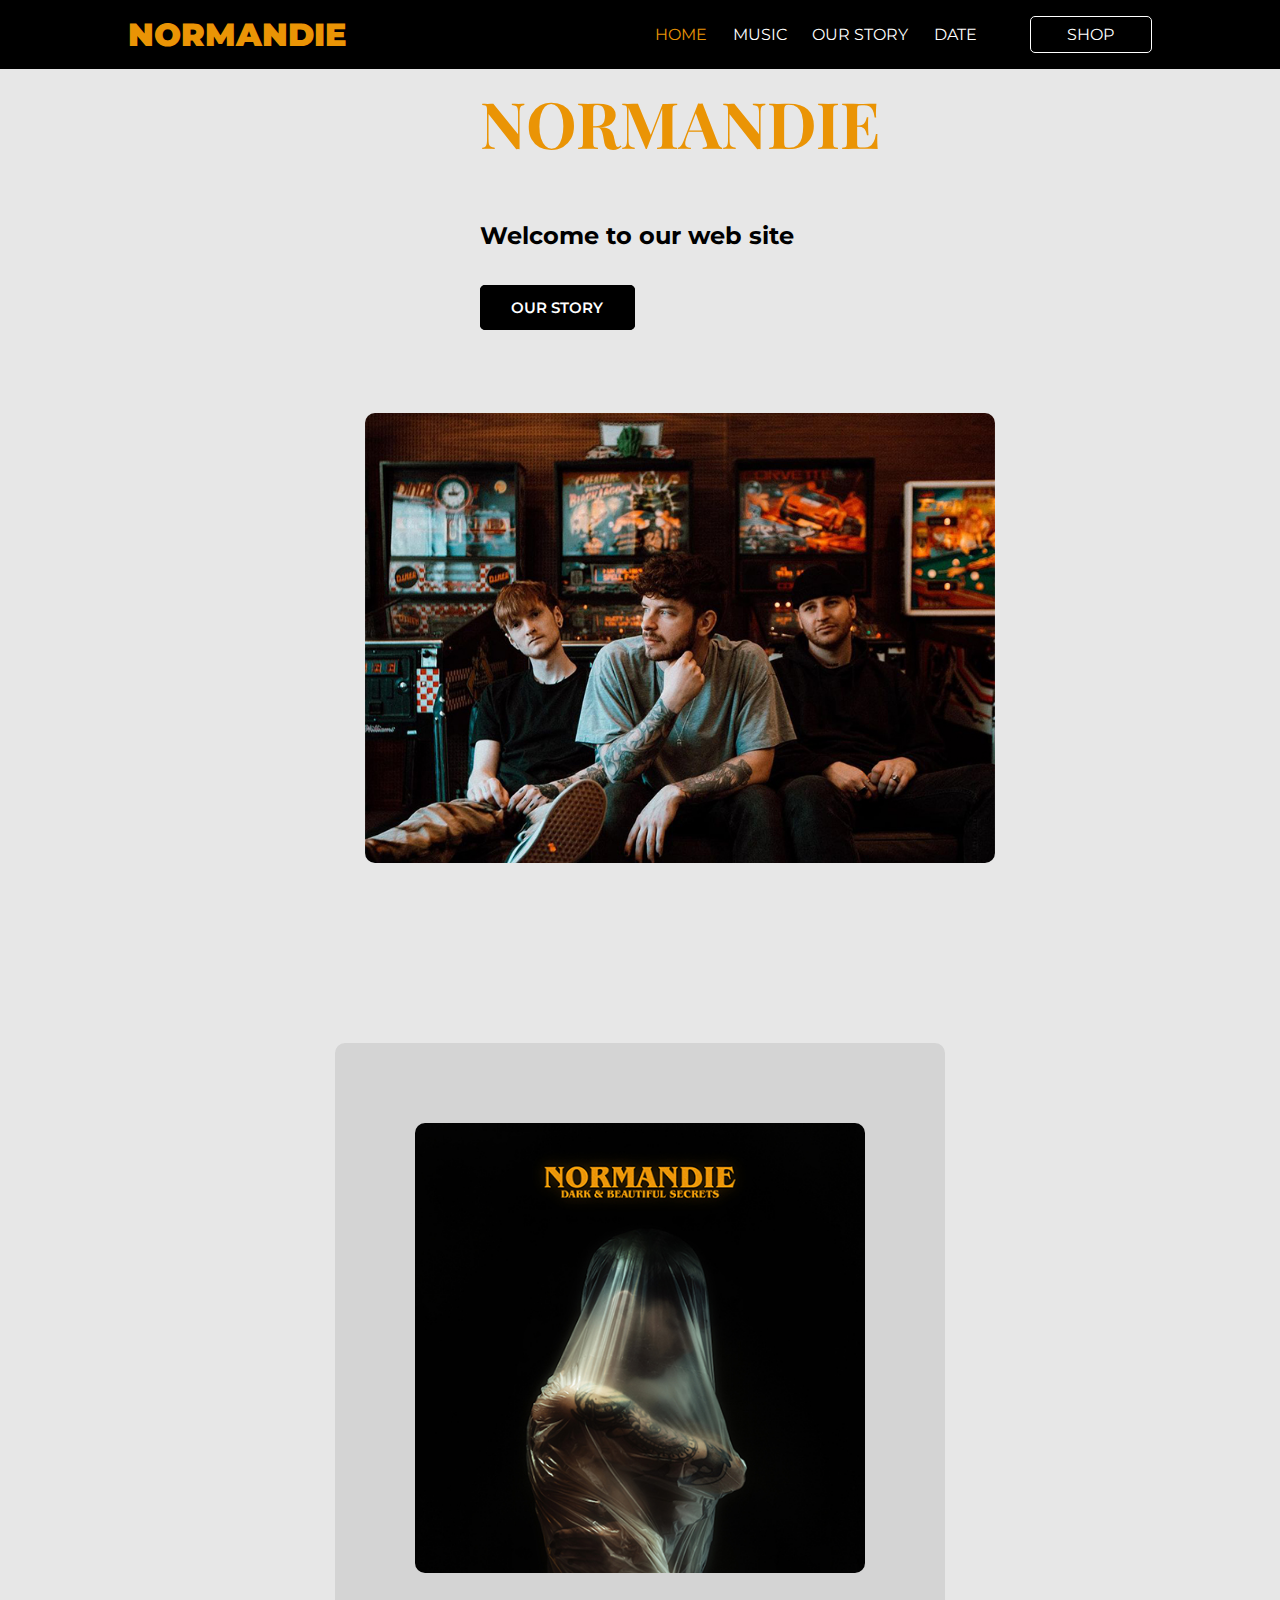
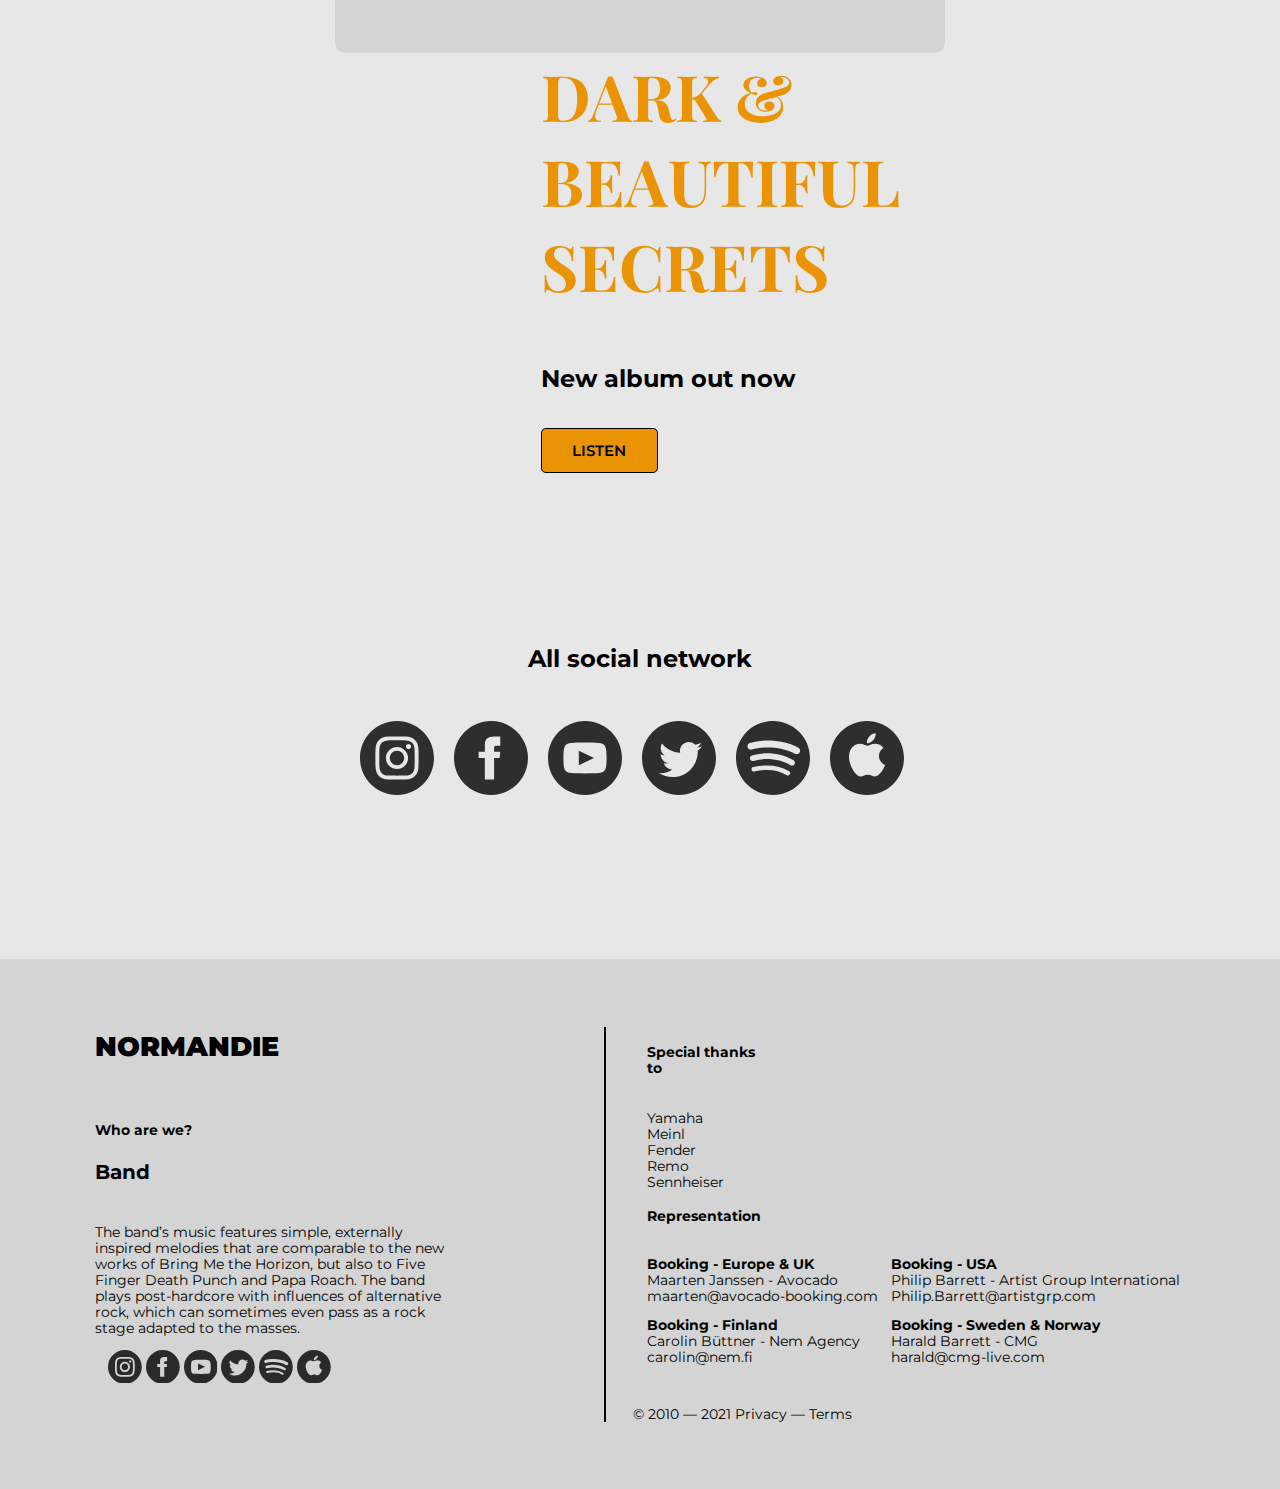
<file: index.html>
<!DOCTYPE html>
<html lang="en">
<head>
    <meta charset="UTF-8">
    <meta http-equiv="X-UA-Compatible" content="IE=edge">
    <meta name="viewport" content="width=device-width, initial-scale=1.0">
    <meta name="description" content="Normandie - Band Sweden - Genre Post-Hardcore, Alternative Rock">
    <link rel="stylesheet" href="css/style.css">
    <link rel="shortcut icon" href="img/favicon.ico" type="image/x-icon">
    <title>NORMANDIE - Home</title>
    <meta property="og:image" content="https://static.wixstatic.com/media/7636fd_5f679f88676c4154a61157699eecca5f%7Emv2.png/v1/fit/w_2500,h_1330,al_c/7636fd_5f679f88676c4154a61157699eecca5f%7Emv2.png">
</head>
<body>

    <div class="container">

                            <!-- HEADER -->

        <header>
            <h1>
            <a href="index.html"><span class="normandie"><strong>NORMANDIE</strong></span></a>
            </h1>
            <ul>
                <nav>
                    <a href="index.html">
                        <li class="active">HOME</li>
                    </a>
                    <a href="music.html">
                        <li class="menumusic">MUSIC
                            <ul class="deroulant">
                                <a href="https://open.spotify.com/album/6vs7bZaPZ1gGZV3d6oRn30?si=PnSQ2fRhQwu5UOWq1LhR8w" target="_blank"><li>Dark & Beautiful Secrets</li></a>
                                <a href="https://open.spotify.com/album/6DfSN8W4AwOI1sr7a0nJZ3?si=2nuwclStS4qQu3nXtE3zFg" target="_blank"><li>White Flag</li></a>
                                <a href="https://open.spotify.com/album/3CGDEDzwiZD1uBTekVWjQr?si=M02622oyRryqeoHG9xOl-g" target="_blank"><li>Inguz - Gold Edition</li></a>
                                <a href="https://open.spotify.com/track/5mNUo7cz1DQ6B2DArr2eDi?si=WvE1tQogTx-e6RqNSN_a3A" target="_blank"><li>Pay For This</li></a>
                                <a href="https://open.spotify.com/album/69mpx3cNfZJmHXRu6Jmdic?si=MojoxjeMShGnygRShc-KEQ" target="_blank"><li>Ghost</li></a>
                                <a href="https://open.spotify.com/album/2C0WL2RVazCvezl033SAhD?si=XAjyTQXVQfaPJSyhMaFTbg" target="_blank"><li>Inguz</li></a>
                            </ul>
                            
                        </li>
                    </a>
                    <a href="ourstory.html">
                        <li>OUR STORY</li>
                    </a>
                    <a href="date.html">
                        <li>DATE</li>
                    </a>
                    <a class="boutonblack" href="https://merch-buddy.com/normandie/" target="_blank">
                        <li>SHOP</li>
                    </a>
                </nav>
            </ul>
        </header>

                            <!-- SECTION 1 -->
        <div id="home">
            <section class="first">
                <div class="txt">
                    <h2>NORMANDIE</h2>
                    <h3>Welcome to our web site</h3>
                    <a href="ourstory.html" class="boutonblack">OUR STORY</a>  
                </div>
                <div>
                    <img src="img/normandie_band.jpg" alt="Band Normandie" title="Normandie">
                </div>
            </section>

            <section class="second">

                <div class="newalbum">
                    <div></div>
                </div>

                <div class="txt">
                    <h2>DARK & <br>
                        BEAUTIFUL <br>
                        SECRETS</h2>
                    <h3>New album out now</h3>
                    <a href="https://orcd.co/darkandbeautifulsecrets" class="boutonorange" target="_blank">LISTEN</a>  
                </div>

            </section>

            <section class="third">

                <div class="social">

                    <h3>All social network</h3>

                    <a href="https://www.instagram.com/normandieofficial/" target="_blank">

                    <svg class="instagram" xmlns="http://www.w3.org/2000/svg" width="24" height="24" viewBox="0 0 24 24"><path d="M14.829 6.302c-.738-.034-.96-.04-2.829-.04s-2.09.007-2.828.04c-1.899.087-2.783.986-2.87 2.87-.033.738-.041.959-.041 2.828s.008 2.09.041 2.829c.087 1.879.967 2.783 2.87 2.87.737.033.959.041 2.828.041 1.87 0 2.091-.007 2.829-.041 1.899-.086 2.782-.988 2.87-2.87.033-.738.04-.96.04-2.829s-.007-2.09-.04-2.828c-.088-1.883-.973-2.783-2.87-2.87zm-2.829 9.293c-1.985 0-3.595-1.609-3.595-3.595 0-1.985 1.61-3.594 3.595-3.594s3.595 1.609 3.595 3.594c0 1.985-1.61 3.595-3.595 3.595zm3.737-6.491c-.464 0-.84-.376-.84-.84 0-.464.376-.84.84-.84.464 0 .84.376.84.84 0 .463-.376.84-.84.84zm-1.404 2.896c0 1.289-1.045 2.333-2.333 2.333s-2.333-1.044-2.333-2.333c0-1.289 1.045-2.333 2.333-2.333s2.333 1.044 2.333 2.333zm-2.333-12c-6.627 0-12 5.373-12 12s5.373 12 12 12 12-5.373 12-12-5.373-12-12-12zm6.958 14.886c-.115 2.545-1.532 3.955-4.071 4.072-.747.034-.986.042-2.887.042s-2.139-.008-2.886-.042c-2.544-.117-3.955-1.529-4.072-4.072-.034-.746-.042-.985-.042-2.886 0-1.901.008-2.139.042-2.886.117-2.544 1.529-3.955 4.072-4.071.747-.035.985-.043 2.886-.043s2.14.008 2.887.043c2.545.117 3.957 1.532 4.071 4.071.034.747.042.985.042 2.886 0 1.901-.008 2.14-.042 2.886z"/></svg>

                    </a>

                    <a href="https://www.facebook.com/normandieofficial/" target="_blank">

                    <svg class="facebook" xmlns="http://www.w3.org/2000/svg" width="24" height="24" viewBox="0 0 24 24"><path d="M12 0c-6.627 0-12 5.373-12 12s5.373 12 12 12 12-5.373 12-12-5.373-12-12-12zm3 8h-1.35c-.538 0-.65.221-.65.778v1.222h2l-.209 2h-1.791v7h-3v-7h-2v-2h2v-2.308c0-1.769.931-2.692 3.029-2.692h1.971v3z"/></svg>

                    </a>

                    <a href="https://www.youtube.com/WeAreNormandie" target="_blank">
                    
                    <svg class="youtube" xmlns="http://www.w3.org/2000/svg" width="24" height="24" viewBox="0 0 24 24"><path d="M12 0c-6.627 0-12 5.373-12 12s5.373 12 12 12 12-5.373 12-12-5.373-12-12-12zm4.441 16.892c-2.102.144-6.784.144-8.883 0-2.276-.156-2.541-1.27-2.558-4.892.017-3.629.285-4.736 2.558-4.892 2.099-.144 6.782-.144 8.883 0 2.277.156 2.541 1.27 2.559 4.892-.018 3.629-.285 4.736-2.559 4.892zm-6.441-7.234l4.917 2.338-4.917 2.346v-4.684z"/></svg>

                    </a>

                    <a href="https://twitter.com/WeAreNormandie" target="_blank">

                    <svg class="twitter" xmlns="http://www.w3.org/2000/svg" width="24" height="24" viewBox="0 0 24 24"><path d="M12 0c-6.627 0-12 5.373-12 12s5.373 12 12 12 12-5.373 12-12-5.373-12-12-12zm6.066 9.645c.183 4.04-2.83 8.544-8.164 8.544-1.622 0-3.131-.476-4.402-1.291 1.524.18 3.045-.244 4.252-1.189-1.256-.023-2.317-.854-2.684-1.995.451.086.895.061 1.298-.049-1.381-.278-2.335-1.522-2.304-2.853.388.215.83.344 1.301.359-1.279-.855-1.641-2.544-.889-3.835 1.416 1.738 3.533 2.881 5.92 3.001-.419-1.796.944-3.527 2.799-3.527.825 0 1.572.349 2.096.907.654-.128 1.27-.368 1.824-.697-.215.671-.67 1.233-1.263 1.589.581-.07 1.135-.224 1.649-.453-.384.578-.87 1.084-1.433 1.489z"/></svg>

                    </a>

                    <a href="https://open.spotify.com/artist/1zsOttiR3VjZRnw4Iq8Zg6?si=lWBQRT23Tp-_jVd_QmTJRQ" target="_blank">

                    <svg class="spotify" width="24" height="24" xmlns="http://www.w3.org/2000/svg" viewBox="0 0 24 24"><path d="M19.098 10.638c-3.868-2.297-10.248-2.508-13.941-1.387-.593.18-1.22-.155-1.399-.748-.18-.593.154-1.22.748-1.4 4.239-1.287 11.285-1.038 15.738 1.605.533.317.708 1.005.392 1.538-.316.533-1.005.709-1.538.392zm-.126 3.403c-.272.44-.847.578-1.287.308-3.225-1.982-8.142-2.557-11.958-1.399-.494.15-1.017-.129-1.167-.623-.149-.495.13-1.016.624-1.167 4.358-1.322 9.776-.682 13.48 1.595.44.27.578.847.308 1.286zm-1.469 3.267c-.215.354-.676.465-1.028.249-2.818-1.722-6.365-2.111-10.542-1.157-.402.092-.803-.16-.895-.562-.092-.403.159-.804.562-.896 4.571-1.045 8.492-.595 11.655 1.338.353.215.464.676.248 1.028zm-5.503-17.308c-6.627 0-12 5.373-12 12 0 6.628 5.373 12 12 12 6.628 0 12-5.372 12-12 0-6.627-5.372-12-12-12z"/></svg>

                    </a>

                    <a href="https://itunes.apple.com/us/artist/normandie/333956462" target="_blank">

                    <svg class="itunes" xmlns="http://www.w3.org/2000/svg" width="24" height="24" viewBox="0 0 24 24"><path d="M12 0c-6.627 0-12 5.373-12 12s5.373 12 12 12 12-5.373 12-12-5.373-12-12-12zm2.787 4c.18 1.637-1.283 3.345-2.806 3.226-.188-1.43 1.157-3.159 2.806-3.226zm-.2 13.981c-.938.018-1.238-.556-2.311-.556-1.071 0-1.406.539-2.293.574-1.5.057-3.816-3.4-3.816-6.414 0-2.769 1.93-4.142 3.615-4.167.903-.016 1.758.609 2.31.609.554 0 1.592-.752 2.682-.642.455.019 1.736.184 2.561 1.387-2.185 1.424-1.845 4.403.499 5.498-.459 1.331-1.832 3.686-3.247 3.711z"/></svg>

                    </a>

                </div>

            </section>

        </div>

                            <!-- FOOTER -->

        <footer>
            <div class="pied">

                <div class="left">
                    <div>
                        <h1>
                        <span class="normandie"><strong><a href="index.html">NORMANDIE</a></strong>
                        </h1>
                    </div>
                        <div class="who">
                            <b>Who are we?</b> <br>

                            <h3>Band</h3>

                            <p>The band’s music features simple, externally inspired melodies that are comparable to the new works of Bring Me the Horizon, but also to Five Finger Death Punch and Papa Roach. The band plays post-hardcore with influences of alternative rock, which can sometimes even pass as a rock stage adapted to the masses.</p>
                        
                            <div class="social">

                                <a href="https://www.instagram.com/normandieofficial/" target="_blank">

                                <svg class="instagram" xmlns="http://www.w3.org/2000/svg" width="24" height="24" viewBox="0 0 24 24"><path d="M14.829 6.302c-.738-.034-.96-.04-2.829-.04s-2.09.007-2.828.04c-1.899.087-2.783.986-2.87 2.87-.033.738-.041.959-.041 2.828s.008 2.09.041 2.829c.087 1.879.967 2.783 2.87 2.87.737.033.959.041 2.828.041 1.87 0 2.091-.007 2.829-.041 1.899-.086 2.782-.988 2.87-2.87.033-.738.04-.96.04-2.829s-.007-2.09-.04-2.828c-.088-1.883-.973-2.783-2.87-2.87zm-2.829 9.293c-1.985 0-3.595-1.609-3.595-3.595 0-1.985 1.61-3.594 3.595-3.594s3.595 1.609 3.595 3.594c0 1.985-1.61 3.595-3.595 3.595zm3.737-6.491c-.464 0-.84-.376-.84-.84 0-.464.376-.84.84-.84.464 0 .84.376.84.84 0 .463-.376.84-.84.84zm-1.404 2.896c0 1.289-1.045 2.333-2.333 2.333s-2.333-1.044-2.333-2.333c0-1.289 1.045-2.333 2.333-2.333s2.333 1.044 2.333 2.333zm-2.333-12c-6.627 0-12 5.373-12 12s5.373 12 12 12 12-5.373 12-12-5.373-12-12-12zm6.958 14.886c-.115 2.545-1.532 3.955-4.071 4.072-.747.034-.986.042-2.887.042s-2.139-.008-2.886-.042c-2.544-.117-3.955-1.529-4.072-4.072-.034-.746-.042-.985-.042-2.886 0-1.901.008-2.139.042-2.886.117-2.544 1.529-3.955 4.072-4.071.747-.035.985-.043 2.886-.043s2.14.008 2.887.043c2.545.117 3.957 1.532 4.071 4.071.034.747.042.985.042 2.886 0 1.901-.008 2.14-.042 2.886z"/></svg>

                                </a>

                                <a href="https://www.facebook.com/normandieofficial/" target="_blank">

                                <svg class="facebook" xmlns="http://www.w3.org/2000/svg" width="24" height="24" viewBox="0 0 24 24"><path d="M12 0c-6.627 0-12 5.373-12 12s5.373 12 12 12 12-5.373 12-12-5.373-12-12-12zm3 8h-1.35c-.538 0-.65.221-.65.778v1.222h2l-.209 2h-1.791v7h-3v-7h-2v-2h2v-2.308c0-1.769.931-2.692 3.029-2.692h1.971v3z"/></svg>

                                </a>

                                <a href="https://www.youtube.com/WeAreNormandie" target="_blank">
                                
                                <svg class="youtube" xmlns="http://www.w3.org/2000/svg" width="24" height="24" viewBox="0 0 24 24"><path d="M12 0c-6.627 0-12 5.373-12 12s5.373 12 12 12 12-5.373 12-12-5.373-12-12-12zm4.441 16.892c-2.102.144-6.784.144-8.883 0-2.276-.156-2.541-1.27-2.558-4.892.017-3.629.285-4.736 2.558-4.892 2.099-.144 6.782-.144 8.883 0 2.277.156 2.541 1.27 2.559 4.892-.018 3.629-.285 4.736-2.559 4.892zm-6.441-7.234l4.917 2.338-4.917 2.346v-4.684z"/></svg>

                                </a>

                                <a href="https://twitter.com/WeAreNormandie" target="_blank">

                                <svg class="twitter" xmlns="http://www.w3.org/2000/svg" width="24" height="24" viewBox="0 0 24 24"><path d="M12 0c-6.627 0-12 5.373-12 12s5.373 12 12 12 12-5.373 12-12-5.373-12-12-12zm6.066 9.645c.183 4.04-2.83 8.544-8.164 8.544-1.622 0-3.131-.476-4.402-1.291 1.524.18 3.045-.244 4.252-1.189-1.256-.023-2.317-.854-2.684-1.995.451.086.895.061 1.298-.049-1.381-.278-2.335-1.522-2.304-2.853.388.215.83.344 1.301.359-1.279-.855-1.641-2.544-.889-3.835 1.416 1.738 3.533 2.881 5.92 3.001-.419-1.796.944-3.527 2.799-3.527.825 0 1.572.349 2.096.907.654-.128 1.27-.368 1.824-.697-.215.671-.67 1.233-1.263 1.589.581-.07 1.135-.224 1.649-.453-.384.578-.87 1.084-1.433 1.489z"/></svg>

                                </a>

                                <a href="https://open.spotify.com/artist/1zsOttiR3VjZRnw4Iq8Zg6?si=lWBQRT23Tp-_jVd_QmTJRQ" target="_blank">

                                <svg class="spotify" width="24" height="24" xmlns="http://www.w3.org/2000/svg" viewBox="0 0 24 24"><path d="M19.098 10.638c-3.868-2.297-10.248-2.508-13.941-1.387-.593.18-1.22-.155-1.399-.748-.18-.593.154-1.22.748-1.4 4.239-1.287 11.285-1.038 15.738 1.605.533.317.708 1.005.392 1.538-.316.533-1.005.709-1.538.392zm-.126 3.403c-.272.44-.847.578-1.287.308-3.225-1.982-8.142-2.557-11.958-1.399-.494.15-1.017-.129-1.167-.623-.149-.495.13-1.016.624-1.167 4.358-1.322 9.776-.682 13.48 1.595.44.27.578.847.308 1.286zm-1.469 3.267c-.215.354-.676.465-1.028.249-2.818-1.722-6.365-2.111-10.542-1.157-.402.092-.803-.16-.895-.562-.092-.403.159-.804.562-.896 4.571-1.045 8.492-.595 11.655 1.338.353.215.464.676.248 1.028zm-5.503-17.308c-6.627 0-12 5.373-12 12 0 6.628 5.373 12 12 12 6.628 0 12-5.372 12-12 0-6.627-5.372-12-12-12z"/></svg>

                                </a>

                                <a href="https://itunes.apple.com/us/artist/normandie/333956462" target="_blank">

                                <svg class="itunes" xmlns="http://www.w3.org/2000/svg" width="24" height="24" viewBox="0 0 24 24"><path d="M12 0c-6.627 0-12 5.373-12 12s5.373 12 12 12 12-5.373 12-12-5.373-12-12-12zm2.787 4c.18 1.637-1.283 3.345-2.806 3.226-.188-1.43 1.157-3.159 2.806-3.226zm-.2 13.981c-.938.018-1.238-.556-2.311-.556-1.071 0-1.406.539-2.293.574-1.5.057-3.816-3.4-3.816-6.414 0-2.769 1.93-4.142 3.615-4.167.903-.016 1.758.609 2.31.609.554 0 1.592-.752 2.682-.642.455.019 1.736.184 2.561 1.387-2.185 1.424-1.845 4.403.499 5.498-.459 1.331-1.832 3.686-3.247 3.711z"/></svg>

                                </a>

                            </div>
                        </div>

                </div>
                <div class="rightall">
                <div class="right">
                    <div class="special">

                        <h4>Special thanks to</h4> <br>

                        <a href="https://se.yamaha.com/sv/products/" target="_blank">Yamaha</a> <br>
                        <a href="https://meinlcymbals.com/en/home" target="_blank">Meinl</a> <br>
                        <a href="https://shop.fender.com/en-SE/start" target="_blank">Fender</a> <br>
                        <a href="https://www.remo.com/" target="_blank">Remo</a> <br>
                        <a href="https://sv-se.sennheiser.com/" target="_blank">Sennheiser</a> <br>

                    </div>

                    <div class="representation">
                        <h4>Representation</h4>

                        <div class="representationall">
                            <div class="representation1">
                            <p>
                                <b>Booking - Europe & UK</b> <br>
                                Maarten Janssen - Avocado <br>
                                <a href="mailto:maarten@avocado-booking.com">maarten@avocado-booking.com</a> <br>
                            </p>
                            <p>
                                <b>Booking - Finland</b> <br>
                                Carolin Büttner - Nem Agency <br>
                                <a href="mailto:carolin@nem.fi">carolin@nem.fi</a> <br>
                            </p>
                            </div>
                            <div class="representation2">
                            <p>
                                <b>Booking - USA</b> <br>
                                Philip Barrett - Artist Group International <br>
                                <a href="mailto:Philip.Barrett@artistgrp.com">Philip.Barrett@artistgrp.com</a> <br>
                            </p>
                            <p>
                                <b>Booking - Sweden & Norway</b> <br>
                                Harald Barrett - CMG <br>
                                <a href="mailto:harald@cmg-live.com">harald@cmg-live.com</a> <br>
                            </p>
                            </div>
                        </div>

                    </div>

                    
                </div>
                <div class="terms">
                    © 2010 — 2021 Privacy — Terms
                </div>
            </div> 
            </div>
        </footer>

    </div>
    
</body>
</html>
</file>
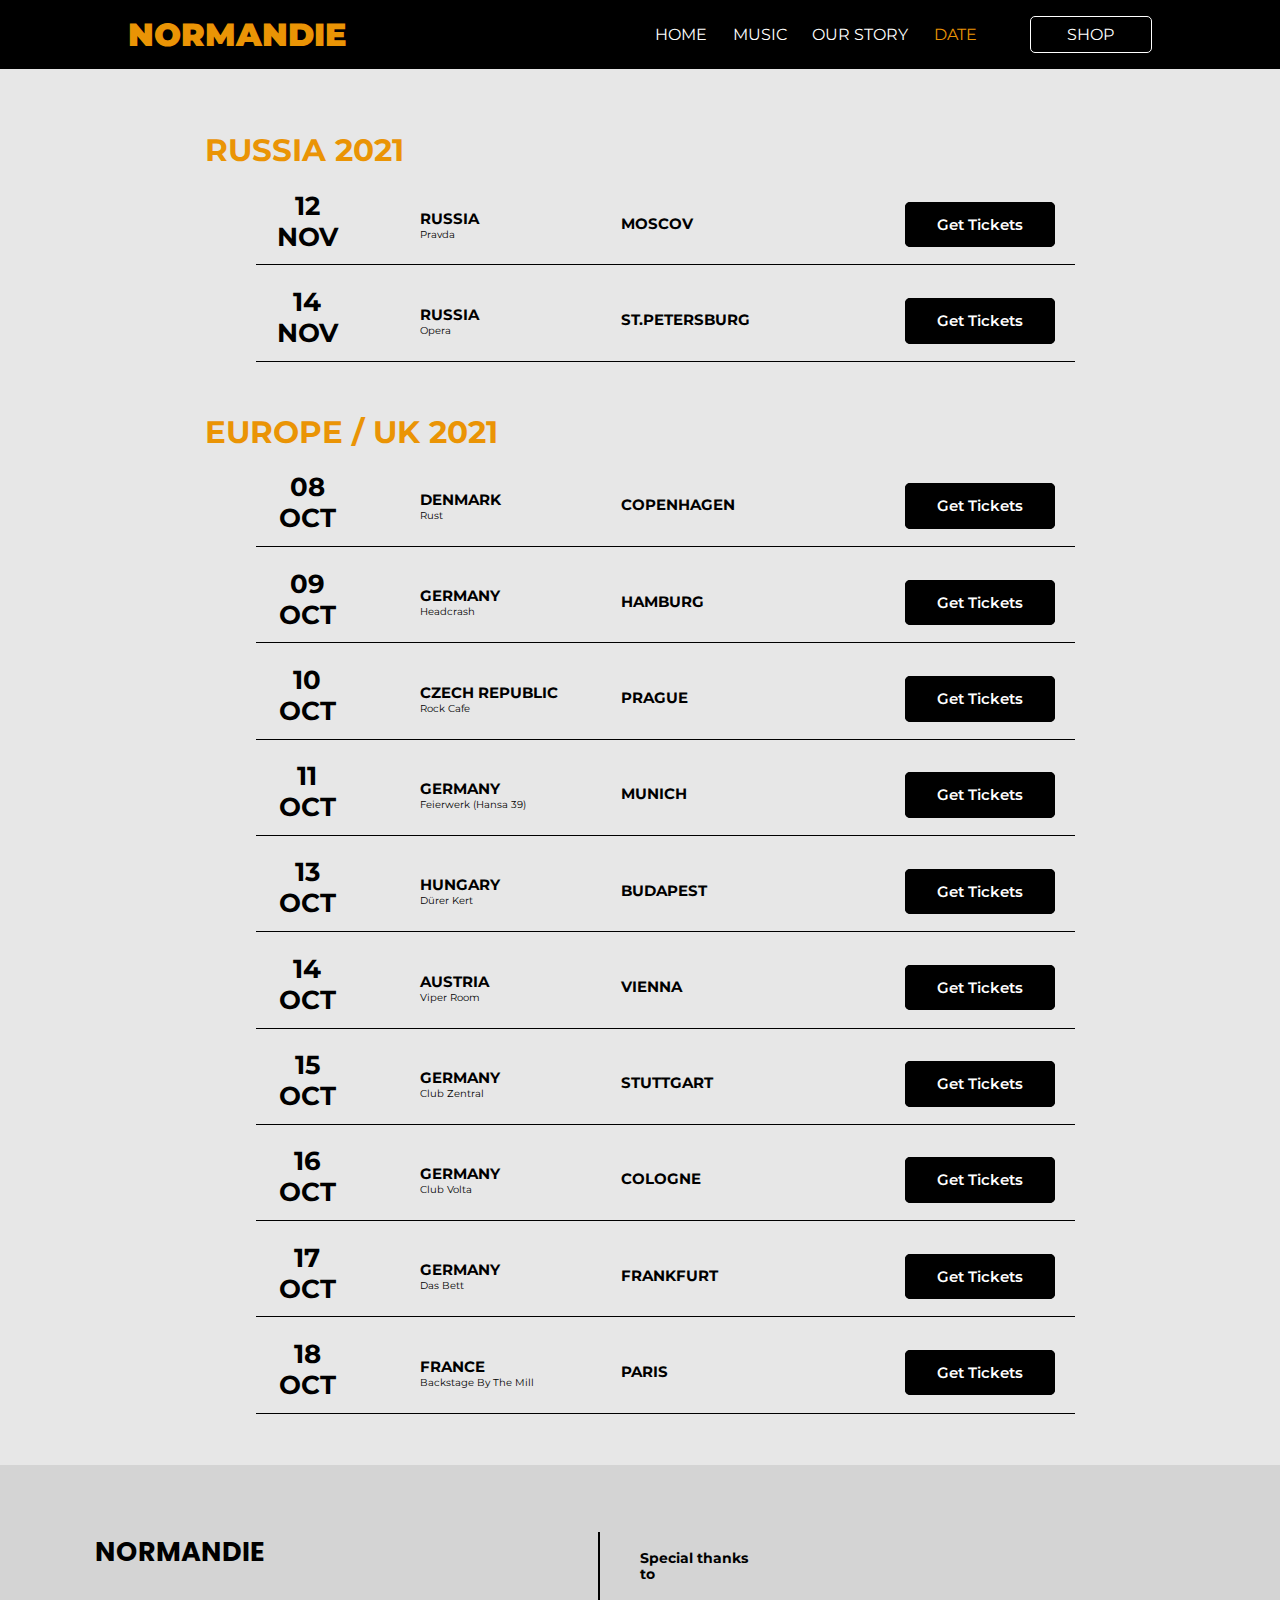
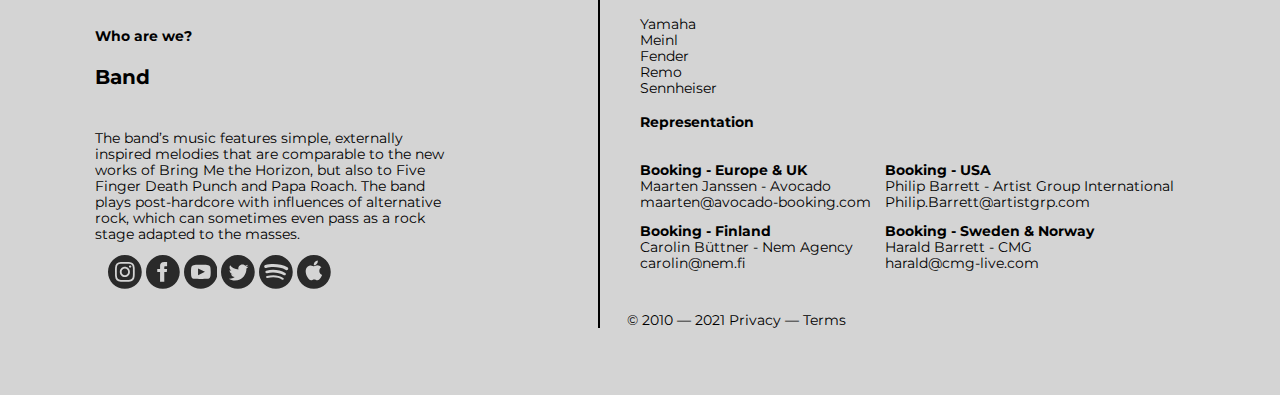
<file: date.html>
<!DOCTYPE html>
<html lang="en">
<head>
    <meta charset="UTF-8">
    <meta http-equiv="X-UA-Compatible" content="IE=edge">
    <meta name="viewport" content="width=device-width, initial-scale=1.0">
    <meta name="description" content="Normandie - Band Sweden - Genre Post-Hardcore, Alternative Rock">
    <link rel="stylesheet" href="css/style.css">
    <link rel="shortcut icon" href="img/favicon.ico" type="image/x-icon">
    <title>NORMANDIE - Date</title>
    <meta property="og:image" content="https://static.wixstatic.com/media/7636fd_5f679f88676c4154a61157699eecca5f%7Emv2.png/v1/fit/w_2500,h_1330,al_c/7636fd_5f679f88676c4154a61157699eecca5f%7Emv2.png">
</head>
<body>

    <div class="container">

                            <!-- HEADER -->

        <header>
            <h1>
            <a href="index.html"><span class="normandie"><strong>NORMANDIE</strong></span></a>
            </h1>
            <ul>
                <nav>
                    <a href="index.html">
                        <li>HOME</li>
                    </a>
                    <a href="music.html">
                        <li class="menumusic">MUSIC
                            <ul class="deroulant">
                                <a href="https://open.spotify.com/album/6vs7bZaPZ1gGZV3d6oRn30?si=PnSQ2fRhQwu5UOWq1LhR8w" target="_blank"><li>Dark & Beautiful Secrets</li></a>
                                <a href="https://open.spotify.com/album/6DfSN8W4AwOI1sr7a0nJZ3?si=2nuwclStS4qQu3nXtE3zFg" target="_blank"><li>White Flag</li></a>
                                <a href="https://open.spotify.com/album/3CGDEDzwiZD1uBTekVWjQr?si=M02622oyRryqeoHG9xOl-g" target="_blank"><li>Inguz - Gold Edition</li></a>
                                <a href="https://open.spotify.com/track/5mNUo7cz1DQ6B2DArr2eDi?si=WvE1tQogTx-e6RqNSN_a3A" target="_blank"><li>Pay For This</li></a>
                                <a href="https://open.spotify.com/album/69mpx3cNfZJmHXRu6Jmdic?si=MojoxjeMShGnygRShc-KEQ" target="_blank"><li>Ghost</li></a>
                                <a href="https://open.spotify.com/album/2C0WL2RVazCvezl033SAhD?si=XAjyTQXVQfaPJSyhMaFTbg" target="_blank"><li>Inguz</li></a>
                            </ul>
                            
                        </li>
                    </a>
                    <a href="ourstory.html">
                        <li>OUR STORY</li>
                    </a>
                    <a href="date.html">
                        <li class="active">DATE</li>
                    </a>
                    <a class="boutonblack" href="https://merch-buddy.com/normandie/" target="_blank">
                        <li>SHOP</li>
                    </a>
                </nav>
            </ul>
        </header>

                            <!-- SECTION 1 -->
        <div id="date">
            <section class="first">
                <div class="position">
                    <div class="russia">
                        <h1>RUSSIA 2021</h1>
                        <div class="concert">
                            <div class="day">12 NOV</div>
                            <div class="place"><span>RUSSIA</span> <br> Pravda</div>
                            <div class="festival">MOSCOV</div>
                            <div><a href="https://wildenergyconcert.ru/events/normandie-captives/normandie-captives/" class="boutonblack" target="_blank">Get Tickets</a></div>
                        </div>
                        <div class="concert">
                            <div class="day">14 NOV</div>
                            <div class="place"><span>RUSSIA</span> <br> Opera</div>
                            <div class="festival">ST.PETERSBURG</div>
                            <div><a href="https://wildenergyconcert.ru/events/normandie-captives/normandie-captives-2/" class="boutonblack" target="_blank">Get Tickets</a></div>
                        </div>
                    </div>
                    <div class="euuk">
                        <h1>EUROPE / UK 2021</h1>
                        <div class="concert">
                            <div class="day">08 OCT</div>
                            <div class="place"><span>DENMARK</span> <br> Rust</div>
                            <div class="festival">COPENHAGEN</div>
                            <div><a href="" class="boutonblack">Get Tickets</a></div>
                        </div>
                        <div class="concert">
                            <div class="day">09 OCT</div>
                            <div class="place"><span>GERMANY</span> <br> Headcrash</div>
                            <div class="festival">HAMBURG</div>
                            <div><a href="" class="boutonblack">Get Tickets</a></div>
                        </div>
                        <div class="concert">
                            <div class="day">10 OCT</div>
                            <div class="place"><span>CZECH REPUBLIC</span> <br> Rock Cafe</div>
                            <div class="festival">PRAGUE</div>
                            <div><a href="" class="boutonblack">Get Tickets</a></div>
                        </div>
                        <div class="concert">
                            <div class="day">11 OCT</div>
                            <div class="place"><span>GERMANY</span> <br> Feierwerk (Hansa 39)</div>
                            <div class="festival">MUNICH</div>
                            <div><a href="" class="boutonblack">Get Tickets</a></div>
                        </div>
                        <div class="concert">
                            <div class="day">13 OCT</div>
                            <div class="place"><span>HUNGARY</span> <br> Dürer Kert</div>
                            <div class="festival">BUDAPEST</div>
                            <div><a href="" class="boutonblack">Get Tickets</a></div>
                        </div>
                        <div class="concert">
                            <div class="day">14 OCT</div>
                            <div class="place"><span>AUSTRIA</span> <br> Viper Room</div>
                            <div class="festival">VIENNA</div>
                            <div><a href="" class="boutonblack">Get Tickets</a></div>
                        </div>
                        <div class="concert">
                            <div class="day">15 OCT</div>
                            <div class="place"><span>GERMANY</span> <br> Club Zentral</div>
                            <div class="festival">STUTTGART</div>
                            <div><a href="" class="boutonblack">Get Tickets</a></div>
                        </div>
                        <div class="concert">
                            <div class="day">16 OCT</div>
                            <div class="place"><span>GERMANY</span> <br> Club Volta</div>
                            <div class="festival">COLOGNE</div>
                            <div><a href="" class="boutonblack">Get Tickets</a></div>
                        </div>
                        <div class="concert">
                            <div class="day">17 OCT</div>
                            <div class="place"><span>GERMANY</span> <br> Das Bett</div>
                            <div class="festival">FRANKFURT</div>
                            <div><a href="" class="boutonblack">Get Tickets</a></div>
                        </div>
                        <div class="concert">
                            <div class="day">18 OCT</div>
                            <div class="place"><span>FRANCE</span> <br> Backstage By The Mill</div>
                            <div class="festival">PARIS</div>
                            <div><a href="" class="boutonblack">Get Tickets</a></div>
                        </div>
                    </div>
                </div>
            </section>

            <section class="second">

            </section>

        </div>

                            <!-- FOOTER -->

        <footer>
            <div class="pied">

                <div class="left">
                    <div>
                        <h1>
                        <a href="index.html"><span class="normandie"><strong></strong>NORMANDIE</strong></a>
                        </h1>
                    </div>
                    <div class="who">
                        <b>Who are we?</b> <br>

                        <h3>Band</h3>

                        <p>The band’s music features simple, externally inspired melodies that are comparable to the new works of Bring Me the Horizon, but also to Five Finger Death Punch and Papa Roach. The band plays post-hardcore with influences of alternative rock, which can sometimes even pass as a rock stage adapted to the masses.</p>
                    
                    <div class="social">

                        <a href="https://www.instagram.com/normandieofficial/" target="_blank">

                        <svg class="instagram" xmlns="http://www.w3.org/2000/svg" width="24" height="24" viewBox="0 0 24 24"><path d="M14.829 6.302c-.738-.034-.96-.04-2.829-.04s-2.09.007-2.828.04c-1.899.087-2.783.986-2.87 2.87-.033.738-.041.959-.041 2.828s.008 2.09.041 2.829c.087 1.879.967 2.783 2.87 2.87.737.033.959.041 2.828.041 1.87 0 2.091-.007 2.829-.041 1.899-.086 2.782-.988 2.87-2.87.033-.738.04-.96.04-2.829s-.007-2.09-.04-2.828c-.088-1.883-.973-2.783-2.87-2.87zm-2.829 9.293c-1.985 0-3.595-1.609-3.595-3.595 0-1.985 1.61-3.594 3.595-3.594s3.595 1.609 3.595 3.594c0 1.985-1.61 3.595-3.595 3.595zm3.737-6.491c-.464 0-.84-.376-.84-.84 0-.464.376-.84.84-.84.464 0 .84.376.84.84 0 .463-.376.84-.84.84zm-1.404 2.896c0 1.289-1.045 2.333-2.333 2.333s-2.333-1.044-2.333-2.333c0-1.289 1.045-2.333 2.333-2.333s2.333 1.044 2.333 2.333zm-2.333-12c-6.627 0-12 5.373-12 12s5.373 12 12 12 12-5.373 12-12-5.373-12-12-12zm6.958 14.886c-.115 2.545-1.532 3.955-4.071 4.072-.747.034-.986.042-2.887.042s-2.139-.008-2.886-.042c-2.544-.117-3.955-1.529-4.072-4.072-.034-.746-.042-.985-.042-2.886 0-1.901.008-2.139.042-2.886.117-2.544 1.529-3.955 4.072-4.071.747-.035.985-.043 2.886-.043s2.14.008 2.887.043c2.545.117 3.957 1.532 4.071 4.071.034.747.042.985.042 2.886 0 1.901-.008 2.14-.042 2.886z"/></svg>

                        </a>

                        <a href="https://www.facebook.com/normandieofficial/" target="_blank">

                        <svg class="facebook" xmlns="http://www.w3.org/2000/svg" width="24" height="24" viewBox="0 0 24 24"><path d="M12 0c-6.627 0-12 5.373-12 12s5.373 12 12 12 12-5.373 12-12-5.373-12-12-12zm3 8h-1.35c-.538 0-.65.221-.65.778v1.222h2l-.209 2h-1.791v7h-3v-7h-2v-2h2v-2.308c0-1.769.931-2.692 3.029-2.692h1.971v3z"/></svg>

                        </a>

                        <a href="https://www.youtube.com/WeAreNormandie" target="_blank">
                        
                        <svg class="youtube" xmlns="http://www.w3.org/2000/svg" width="24" height="24" viewBox="0 0 24 24"><path d="M12 0c-6.627 0-12 5.373-12 12s5.373 12 12 12 12-5.373 12-12-5.373-12-12-12zm4.441 16.892c-2.102.144-6.784.144-8.883 0-2.276-.156-2.541-1.27-2.558-4.892.017-3.629.285-4.736 2.558-4.892 2.099-.144 6.782-.144 8.883 0 2.277.156 2.541 1.27 2.559 4.892-.018 3.629-.285 4.736-2.559 4.892zm-6.441-7.234l4.917 2.338-4.917 2.346v-4.684z"/></svg>

                        </a>

                        <a href="https://twitter.com/WeAreNormandie" target="_blank">

                        <svg class="twitter" xmlns="http://www.w3.org/2000/svg" width="24" height="24" viewBox="0 0 24 24"><path d="M12 0c-6.627 0-12 5.373-12 12s5.373 12 12 12 12-5.373 12-12-5.373-12-12-12zm6.066 9.645c.183 4.04-2.83 8.544-8.164 8.544-1.622 0-3.131-.476-4.402-1.291 1.524.18 3.045-.244 4.252-1.189-1.256-.023-2.317-.854-2.684-1.995.451.086.895.061 1.298-.049-1.381-.278-2.335-1.522-2.304-2.853.388.215.83.344 1.301.359-1.279-.855-1.641-2.544-.889-3.835 1.416 1.738 3.533 2.881 5.92 3.001-.419-1.796.944-3.527 2.799-3.527.825 0 1.572.349 2.096.907.654-.128 1.27-.368 1.824-.697-.215.671-.67 1.233-1.263 1.589.581-.07 1.135-.224 1.649-.453-.384.578-.87 1.084-1.433 1.489z"/></svg>

                        </a>

                        <a href="https://open.spotify.com/artist/1zsOttiR3VjZRnw4Iq8Zg6?si=lWBQRT23Tp-_jVd_QmTJRQ" target="_blank">

                        <svg class="spotify" width="24" height="24" xmlns="http://www.w3.org/2000/svg" viewBox="0 0 24 24"><path d="M19.098 10.638c-3.868-2.297-10.248-2.508-13.941-1.387-.593.18-1.22-.155-1.399-.748-.18-.593.154-1.22.748-1.4 4.239-1.287 11.285-1.038 15.738 1.605.533.317.708 1.005.392 1.538-.316.533-1.005.709-1.538.392zm-.126 3.403c-.272.44-.847.578-1.287.308-3.225-1.982-8.142-2.557-11.958-1.399-.494.15-1.017-.129-1.167-.623-.149-.495.13-1.016.624-1.167 4.358-1.322 9.776-.682 13.48 1.595.44.27.578.847.308 1.286zm-1.469 3.267c-.215.354-.676.465-1.028.249-2.818-1.722-6.365-2.111-10.542-1.157-.402.092-.803-.16-.895-.562-.092-.403.159-.804.562-.896 4.571-1.045 8.492-.595 11.655 1.338.353.215.464.676.248 1.028zm-5.503-17.308c-6.627 0-12 5.373-12 12 0 6.628 5.373 12 12 12 6.628 0 12-5.372 12-12 0-6.627-5.372-12-12-12z"/></svg>

                        </a>

                        <a href="https://itunes.apple.com/us/artist/normandie/333956462" target="_blank">

                        <svg class="itunes" xmlns="http://www.w3.org/2000/svg" width="24" height="24" viewBox="0 0 24 24"><path d="M12 0c-6.627 0-12 5.373-12 12s5.373 12 12 12 12-5.373 12-12-5.373-12-12-12zm2.787 4c.18 1.637-1.283 3.345-2.806 3.226-.188-1.43 1.157-3.159 2.806-3.226zm-.2 13.981c-.938.018-1.238-.556-2.311-.556-1.071 0-1.406.539-2.293.574-1.5.057-3.816-3.4-3.816-6.414 0-2.769 1.93-4.142 3.615-4.167.903-.016 1.758.609 2.31.609.554 0 1.592-.752 2.682-.642.455.019 1.736.184 2.561 1.387-2.185 1.424-1.845 4.403.499 5.498-.459 1.331-1.832 3.686-3.247 3.711z"/></svg>

                        </a>

                    </div>
                </div>

                </div>
                <div class="rightall">
                <div class="right">
                    <div class="special">

                        <h4>Special thanks to</h4> <br>

                        <a href="https://se.yamaha.com/sv/products/" target="_blank">Yamaha</a> <br>
                        <a href="https://meinlcymbals.com/en/home" target="_blank">Meinl</a> <br>
                        <a href="https://shop.fender.com/en-SE/start" target="_blank">Fender</a> <br>
                        <a href="https://www.remo.com/" target="_blank">Remo</a> <br>
                        <a href="https://sv-se.sennheiser.com/" target="_blank">Sennheiser</a> <br>

                    </div>

                    <div class="representation">
                        <h4>Representation</h4>

                        <div class="representationall">
                            <div class="representation1">
                            <p>
                                <b>Booking - Europe & UK</b> <br>
                                Maarten Janssen - Avocado <br>
                                <a href="mailto:maarten@avocado-booking.com">maarten@avocado-booking.com</a> <br>
                            </p>
                            <p>
                                <b>Booking - Finland</b> <br>
                                Carolin Büttner - Nem Agency <br>
                                <a href="mailto:carolin@nem.fi">carolin@nem.fi</a> <br>
                            </p>
                            </div>
                            <div class="representation2">
                            <p>
                                <b>Booking - USA</b> <br>
                                Philip Barrett - Artist Group International <br>
                                <a href="mailto:Philip.Barrett@artistgrp.com">Philip.Barrett@artistgrp.com</a> <br>
                            </p>
                            <p>
                                <b>Booking - Sweden & Norway</b> <br>
                                Harald Barrett - CMG <br>
                                <a href="mailto:harald@cmg-live.com">harald@cmg-live.com</a> <br>
                            </p>
                            </div>
                        </div>

                    </div>

                    
                </div>
                <div class="terms">
                    © 2010 — 2021 Privacy — Terms
                </div>
            </div> 
            </div>
        </footer>

    </div>
    
</body>
</html>
</file>
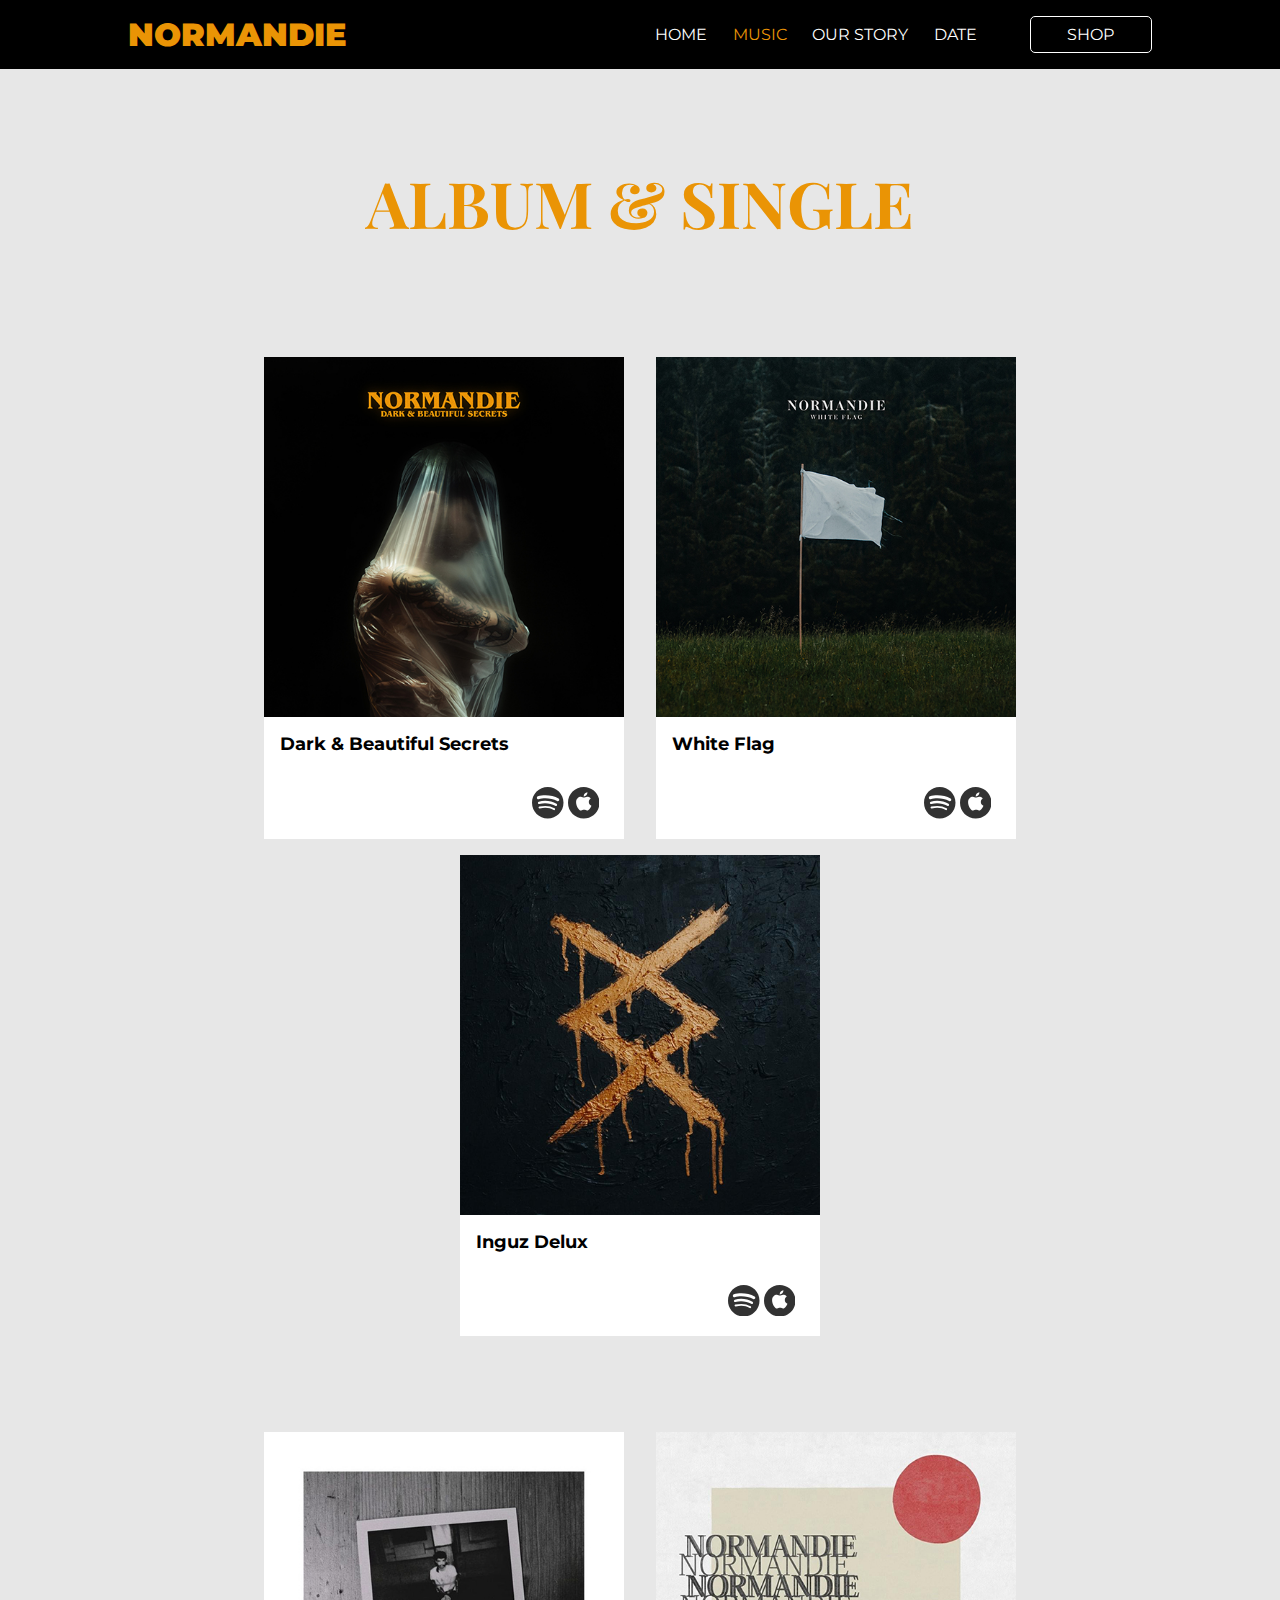
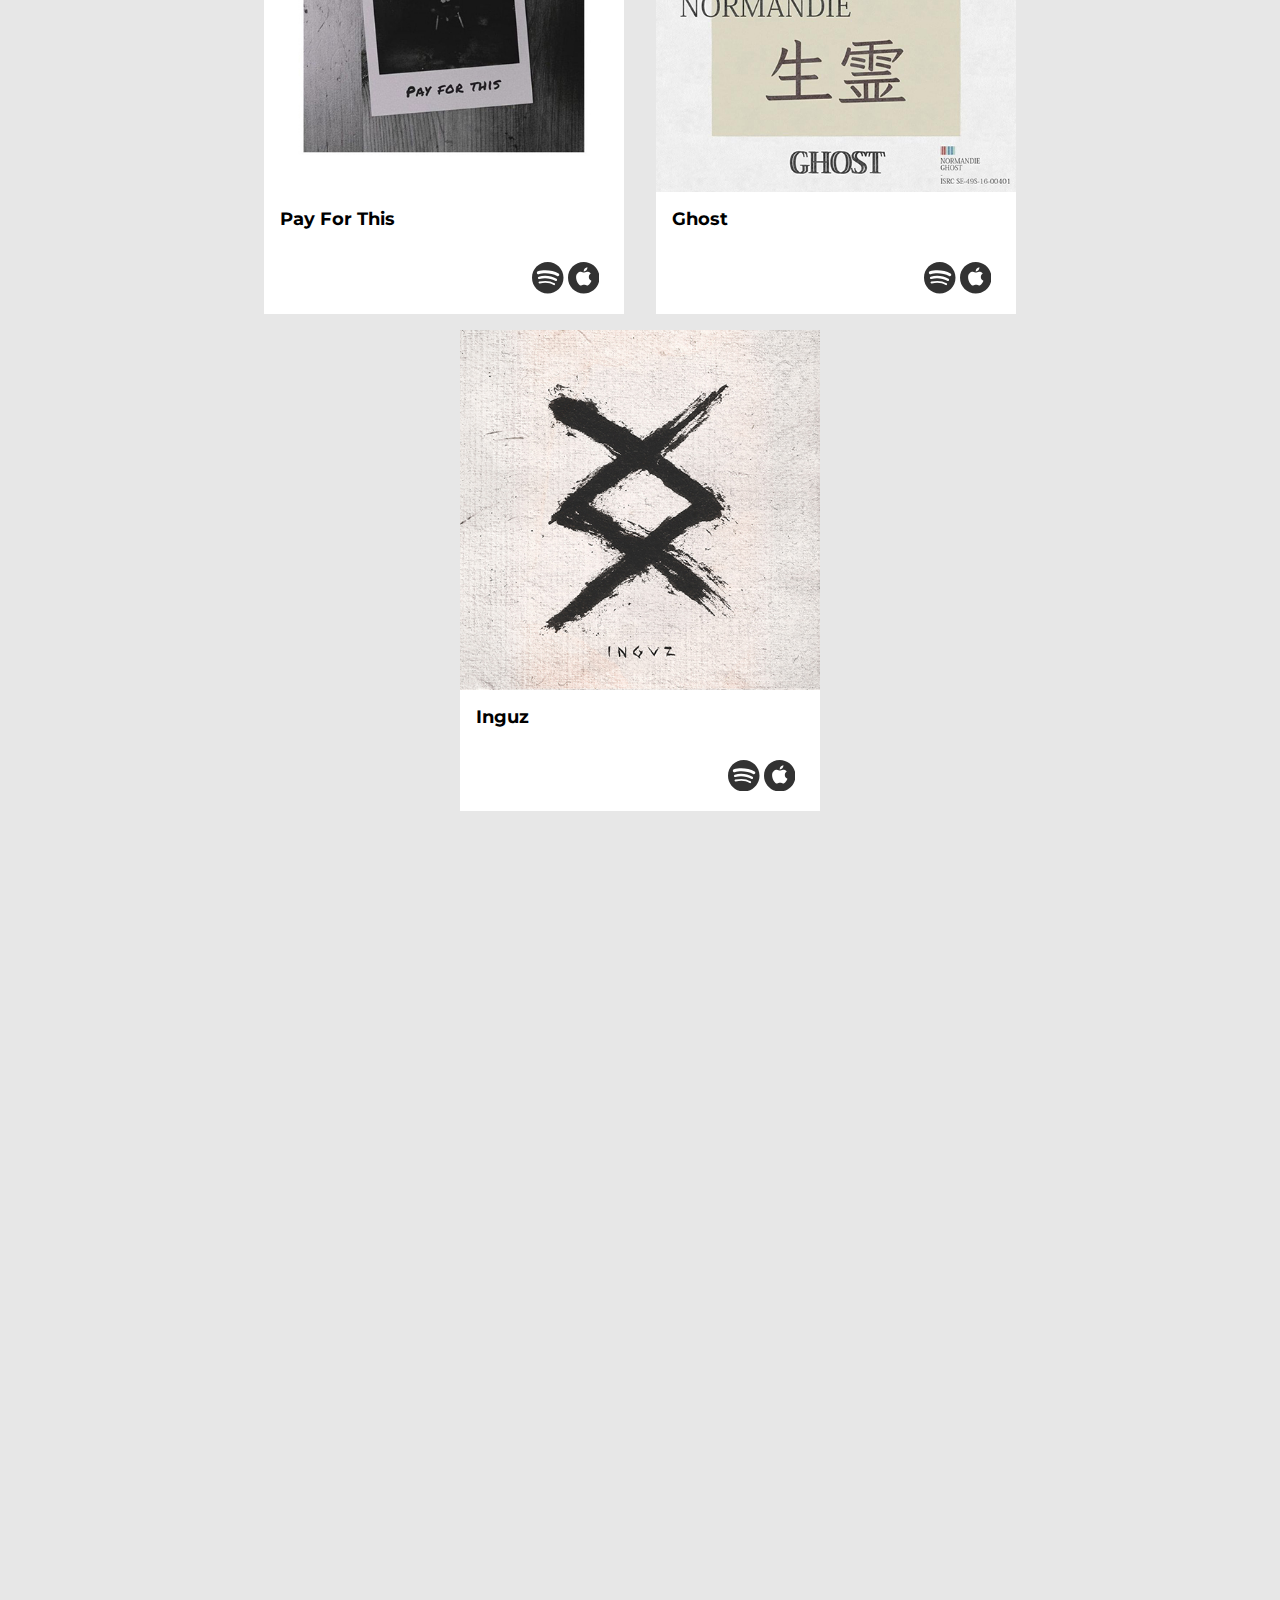
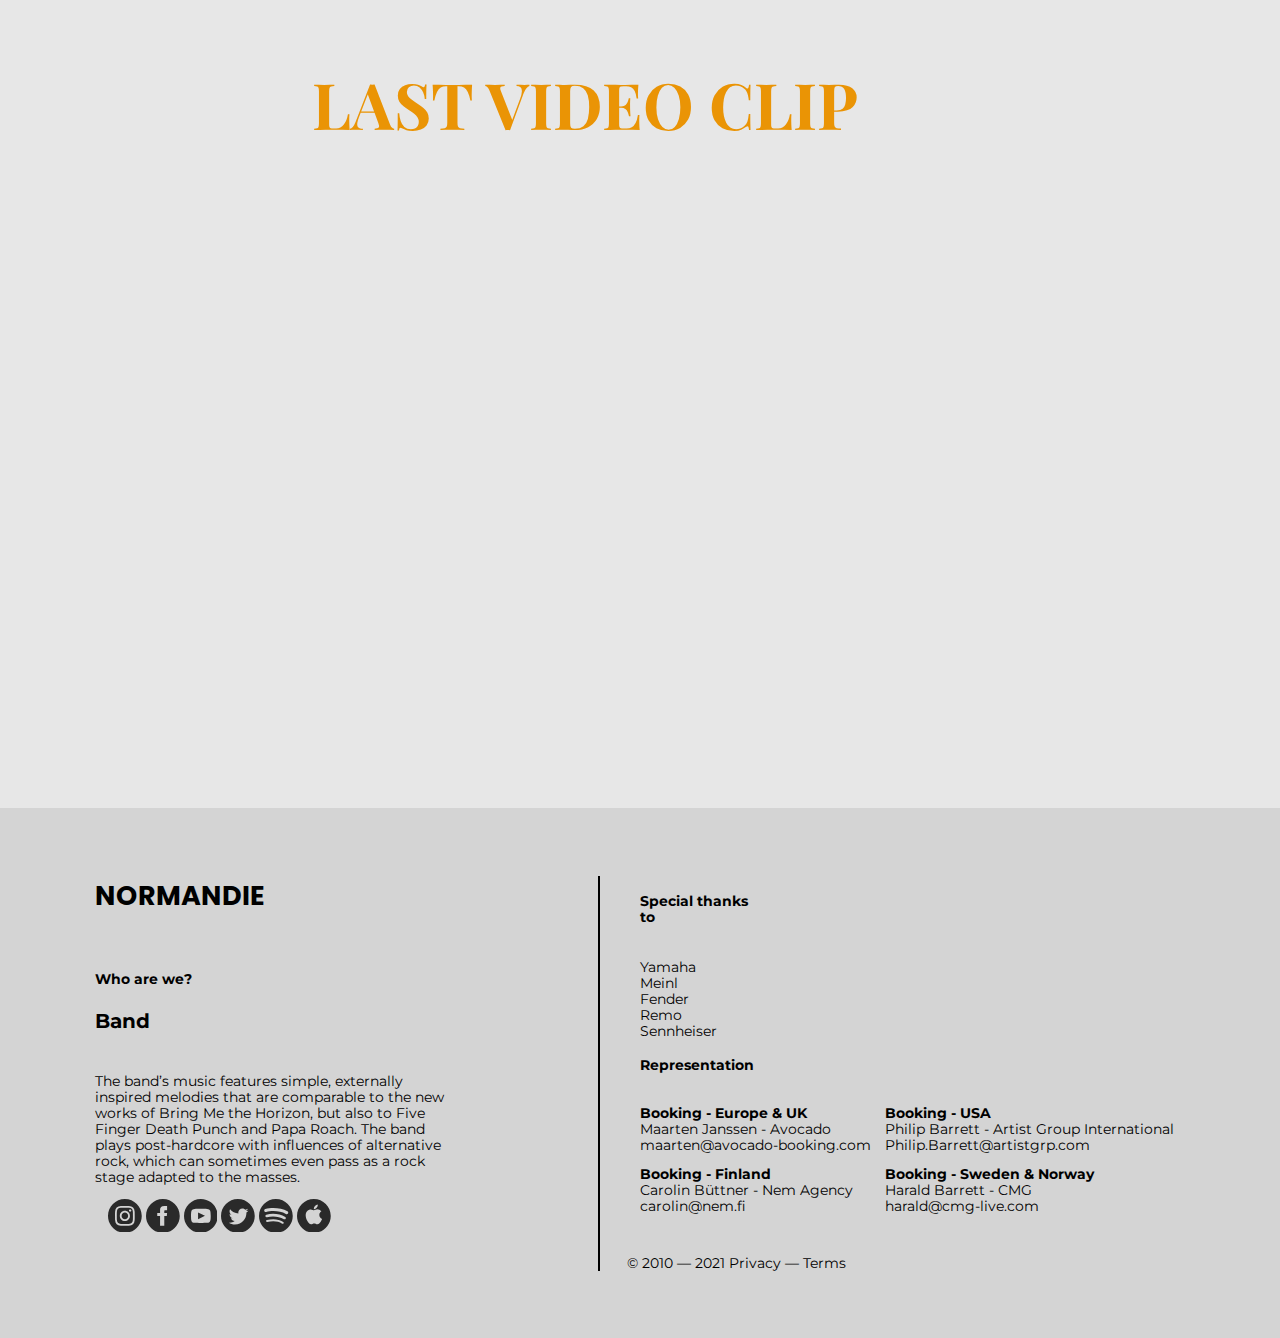
<file: music.html>
<!DOCTYPE html>
<html lang="en">
<head>
    <meta charset="UTF-8">
    <meta http-equiv="X-UA-Compatible" content="IE=edge">
    <meta name="viewport" content="width=device-width, initial-scale=1.0">
    <meta name="description" content="Normandie - Band Sweden - Genre Post-Hardcore, Alternative Rock">
    <link href="css/lightbox.css" rel="stylesheet" type="text/css">
    <link rel="stylesheet" href="css/style.css">
    <link rel="shortcut icon" href="img/favicon.ico" type="image/x-icon">
    <title>NORMANDIE - Music</title>
    <meta property="og:image" content="https://static.wixstatic.com/media/7636fd_5f679f88676c4154a61157699eecca5f%7Emv2.png/v1/fit/w_2500,h_1330,al_c/7636fd_5f679f88676c4154a61157699eecca5f%7Emv2.png">
</head>
<body>

    <div class="container">

                            <!-- HEADER -->

        <header>
            <h1>
            <a href="index.html"><span class="normandie"><strong>NORMANDIE</strong></span></a>
            </h1>
            <ul>
                <nav>
                    <a href="index.html">
                        <li>HOME</li>
                    </a>
                    <a href="music.html">
                        <li class="menumusic"><span class="active">MUSIC</span>
                            <ul class="deroulant">
                                <a href="https://open.spotify.com/album/6vs7bZaPZ1gGZV3d6oRn30?si=PnSQ2fRhQwu5UOWq1LhR8w" target="_blank"><li>Dark & Beautiful Secrets</li></a>
                                <a href="https://open.spotify.com/album/6DfSN8W4AwOI1sr7a0nJZ3?si=2nuwclStS4qQu3nXtE3zFg" target="_blank"><li>White Flag</li></a>
                                <a href="https://open.spotify.com/album/3CGDEDzwiZD1uBTekVWjQr?si=M02622oyRryqeoHG9xOl-g" target="_blank"><li>Inguz - Gold Edition</li></a>
                                <a href="https://open.spotify.com/track/5mNUo7cz1DQ6B2DArr2eDi?si=WvE1tQogTx-e6RqNSN_a3A" target="_blank"><li>Pay For This</li></a>
                                <a href="https://open.spotify.com/album/69mpx3cNfZJmHXRu6Jmdic?si=MojoxjeMShGnygRShc-KEQ" target="_blank"><li>Ghost</li></a>
                                <a href="https://open.spotify.com/album/2C0WL2RVazCvezl033SAhD?si=XAjyTQXVQfaPJSyhMaFTbg" target="_blank"><li>Inguz</li></a>
                            </ul>
                            
                        </li>
                    </a>
                    <a href="ourstory.html">
                        <li>OUR STORY</li>
                    </a>
                    <a href="date.html">
                        <li>DATE</li>
                    </a>
                    <a class="boutonblack" href="https://merch-buddy.com/normandie/" target="_blank">
                        <li>SHOP</li>
                    </a>
                </nav>
            </ul>
        </header>

                            <!-- SECTION 1 -->

        <div id="music">

            <section class="first">
                <h2>ALBUM & SINGLE</h2>
                    <div class="ligne1">
                        
                        <div class="album">
                            <a href="img/cover_dark&beautifulsecrets.jpg" data-lightbox="set-1" data-title="Dark & Beautiful Secrets">
                                <div class="dark"></div>
                            </a>
                                <div class="covertxt">
                                    <h3>Dark & Beautiful Secrets</h3>
                                    <a class="aspotify" href="https://open.spotify.com/album/6vs7bZaPZ1gGZV3d6oRn30?si=PnSQ2fRhQwu5UOWq1LhR8w" target="_blank">
                                    <svg class="spotify" width="24" height="24" xmlns="http://www.w3.org/2000/svg" viewBox="0 0 24 24"><path d="M19.098 10.638c-3.868-2.297-10.248-2.508-13.941-1.387-.593.18-1.22-.155-1.399-.748-.18-.593.154-1.22.748-1.4 4.239-1.287 11.285-1.038 15.738 1.605.533.317.708 1.005.392 1.538-.316.533-1.005.709-1.538.392zm-.126 3.403c-.272.44-.847.578-1.287.308-3.225-1.982-8.142-2.557-11.958-1.399-.494.15-1.017-.129-1.167-.623-.149-.495.13-1.016.624-1.167 4.358-1.322 9.776-.682 13.48 1.595.44.27.578.847.308 1.286zm-1.469 3.267c-.215.354-.676.465-1.028.249-2.818-1.722-6.365-2.111-10.542-1.157-.402.092-.803-.16-.895-.562-.092-.403.159-.804.562-.896 4.571-1.045 8.492-.595 11.655 1.338.353.215.464.676.248 1.028zm-5.503-17.308c-6.627 0-12 5.373-12 12 0 6.628 5.373 12 12 12 6.628 0 12-5.372 12-12 0-6.627-5.372-12-12-12z"/></svg>
                                    </a>
                                    <a href="https://music.apple.com/gb/album/dark-beautiful-secrets/1539052326" target="_blank">
                                    <svg class="itunes" xmlns="http://www.w3.org/2000/svg" width="24" height="24" viewBox="0 0 24 24"><path d="M12 0c-6.627 0-12 5.373-12 12s5.373 12 12 12 12-5.373 12-12-5.373-12-12-12zm2.787 4c.18 1.637-1.283 3.345-2.806 3.226-.188-1.43 1.157-3.159 2.806-3.226zm-.2 13.981c-.938.018-1.238-.556-2.311-.556-1.071 0-1.406.539-2.293.574-1.5.057-3.816-3.4-3.816-6.414 0-2.769 1.93-4.142 3.615-4.167.903-.016 1.758.609 2.31.609.554 0 1.592-.752 2.682-.642.455.019 1.736.184 2.561 1.387-2.185 1.424-1.845 4.403.499 5.498-.459 1.331-1.832 3.686-3.247 3.711z"/></svg>
                                    </a>
                                </div>
                        </div>

                        <div class="album">
                            <a href="img/cover_whiteflag.jpg" data-lightbox="set-1" data-title="White Flag">
                                <div class="whiteflag"></div>
                            </a>
                                <div class="covertxt">
                                    <h3>White Flag</h3>
                                    <a class="aspotify" href="https://open.spotify.com/album/6DfSN8W4AwOI1sr7a0nJZ3?si=2nuwclStS4qQu3nXtE3zFg" target="_blank">
                                        <svg class="spotify" width="24" height="24" xmlns="http://www.w3.org/2000/svg" viewBox="0 0 24 24"><path d="M19.098 10.638c-3.868-2.297-10.248-2.508-13.941-1.387-.593.18-1.22-.155-1.399-.748-.18-.593.154-1.22.748-1.4 4.239-1.287 11.285-1.038 15.738 1.605.533.317.708 1.005.392 1.538-.316.533-1.005.709-1.538.392zm-.126 3.403c-.272.44-.847.578-1.287.308-3.225-1.982-8.142-2.557-11.958-1.399-.494.15-1.017-.129-1.167-.623-.149-.495.13-1.016.624-1.167 4.358-1.322 9.776-.682 13.48 1.595.44.27.578.847.308 1.286zm-1.469 3.267c-.215.354-.676.465-1.028.249-2.818-1.722-6.365-2.111-10.542-1.157-.402.092-.803-.16-.895-.562-.092-.403.159-.804.562-.896 4.571-1.045 8.492-.595 11.655 1.338.353.215.464.676.248 1.028zm-5.503-17.308c-6.627 0-12 5.373-12 12 0 6.628 5.373 12 12 12 6.628 0 12-5.372 12-12 0-6.627-5.372-12-12-12z"/></svg>
                                        </a>
                                        <a href="https://itunes.apple.com/se/album/white-flag/1416870351?l=en" target="_blank">
                                        <svg class="itunes" xmlns="http://www.w3.org/2000/svg" width="24" height="24" viewBox="0 0 24 24"><path d="M12 0c-6.627 0-12 5.373-12 12s5.373 12 12 12 12-5.373 12-12-5.373-12-12-12zm2.787 4c.18 1.637-1.283 3.345-2.806 3.226-.188-1.43 1.157-3.159 2.806-3.226zm-.2 13.981c-.938.018-1.238-.556-2.311-.556-1.071 0-1.406.539-2.293.574-1.5.057-3.816-3.4-3.816-6.414 0-2.769 1.93-4.142 3.615-4.167.903-.016 1.758.609 2.31.609.554 0 1.592-.752 2.682-.642.455.019 1.736.184 2.561 1.387-2.185 1.424-1.845 4.403.499 5.498-.459 1.331-1.832 3.686-3.247 3.711z"/></svg>
                                        </a>
                                </div>
                        </div>

                        <div class="album">
                            <a href="img/cover_inguz_delux.jpg" data-lightbox="set-1" data-title="Inguz Delux">
                                <div class="inguzdelux"></div>
                            </a>
                                <div class="covertxt">
                                    <h3>Inguz Delux</h3>
                                    <a class="aspotify" href="https://open.spotify.com/album/3CGDEDzwiZD1uBTekVWjQr?si=M02622oyRryqeoHG9xOl-g" target="_blank">
                                        <svg class="spotify" width="24" height="24" xmlns="http://www.w3.org/2000/svg" viewBox="0 0 24 24"><path d="M19.098 10.638c-3.868-2.297-10.248-2.508-13.941-1.387-.593.18-1.22-.155-1.399-.748-.18-.593.154-1.22.748-1.4 4.239-1.287 11.285-1.038 15.738 1.605.533.317.708 1.005.392 1.538-.316.533-1.005.709-1.538.392zm-.126 3.403c-.272.44-.847.578-1.287.308-3.225-1.982-8.142-2.557-11.958-1.399-.494.15-1.017-.129-1.167-.623-.149-.495.13-1.016.624-1.167 4.358-1.322 9.776-.682 13.48 1.595.44.27.578.847.308 1.286zm-1.469 3.267c-.215.354-.676.465-1.028.249-2.818-1.722-6.365-2.111-10.542-1.157-.402.092-.803-.16-.895-.562-.092-.403.159-.804.562-.896 4.571-1.045 8.492-.595 11.655 1.338.353.215.464.676.248 1.028zm-5.503-17.308c-6.627 0-12 5.373-12 12 0 6.628 5.373 12 12 12 6.628 0 12-5.372 12-12 0-6.627-5.372-12-12-12z"/></svg>
                                        </a>
                                        <a href="https://itunes.apple.com/us/album/inguz-gold-edition/1374580553" target="_blank">
                                        <svg class="itunes" xmlns="http://www.w3.org/2000/svg" width="24" height="24" viewBox="0 0 24 24"><path d="M12 0c-6.627 0-12 5.373-12 12s5.373 12 12 12 12-5.373 12-12-5.373-12-12-12zm2.787 4c.18 1.637-1.283 3.345-2.806 3.226-.188-1.43 1.157-3.159 2.806-3.226zm-.2 13.981c-.938.018-1.238-.556-2.311-.556-1.071 0-1.406.539-2.293.574-1.5.057-3.816-3.4-3.816-6.414 0-2.769 1.93-4.142 3.615-4.167.903-.016 1.758.609 2.31.609.554 0 1.592-.752 2.682-.642.455.019 1.736.184 2.561 1.387-2.185 1.424-1.845 4.403.499 5.498-.459 1.331-1.832 3.686-3.247 3.711z"/></svg>
                                        </a>
                                </div>
                        </div>

                    </div>

                    <div class="ligne2">

                        <div class="album">
                            <a href="img/cover_payforthis.jpg" data-lightbox="set-1" data-title="Pay For This">
                                <div class="pay"></div>
                            </a>
                                <div class="covertxt">
                                    <h3>Pay For This</h3>
                                    <a class="aspotify" href="https://open.spotify.com/track/5mNUo7cz1DQ6B2DArr2eDi?si=WvE1tQogTx-e6RqNSN_a3A" target="_blank">
                                    <svg class="spotify" width="24" height="24" xmlns="http://www.w3.org/2000/svg" viewBox="0 0 24 24"><path d="M19.098 10.638c-3.868-2.297-10.248-2.508-13.941-1.387-.593.18-1.22-.155-1.399-.748-.18-.593.154-1.22.748-1.4 4.239-1.287 11.285-1.038 15.738 1.605.533.317.708 1.005.392 1.538-.316.533-1.005.709-1.538.392zm-.126 3.403c-.272.44-.847.578-1.287.308-3.225-1.982-8.142-2.557-11.958-1.399-.494.15-1.017-.129-1.167-.623-.149-.495.13-1.016.624-1.167 4.358-1.322 9.776-.682 13.48 1.595.44.27.578.847.308 1.286zm-1.469 3.267c-.215.354-.676.465-1.028.249-2.818-1.722-6.365-2.111-10.542-1.157-.402.092-.803-.16-.895-.562-.092-.403.159-.804.562-.896 4.571-1.045 8.492-.595 11.655 1.338.353.215.464.676.248 1.028zm-5.503-17.308c-6.627 0-12 5.373-12 12 0 6.628 5.373 12 12 12 6.628 0 12-5.372 12-12 0-6.627-5.372-12-12-12z"/></svg>
                                    </a>
                                    <a href="https://itunes.apple.com/us/album/pay-for-this/1351981136?i=1351981140" target="_blank">
                                    <svg class="itunes" xmlns="http://www.w3.org/2000/svg" width="24" height="24" viewBox="0 0 24 24"><path d="M12 0c-6.627 0-12 5.373-12 12s5.373 12 12 12 12-5.373 12-12-5.373-12-12-12zm2.787 4c.18 1.637-1.283 3.345-2.806 3.226-.188-1.43 1.157-3.159 2.806-3.226zm-.2 13.981c-.938.018-1.238-.556-2.311-.556-1.071 0-1.406.539-2.293.574-1.5.057-3.816-3.4-3.816-6.414 0-2.769 1.93-4.142 3.615-4.167.903-.016 1.758.609 2.31.609.554 0 1.592-.752 2.682-.642.455.019 1.736.184 2.561 1.387-2.185 1.424-1.845 4.403.499 5.498-.459 1.331-1.832 3.686-3.247 3.711z"/></svg>
                                    </a>
                                </div>
                        </div>

                        <div class="album">
                            <a href="img/cover_ghost.jpg" data-lightbox="set-1" data-title="Ghost">
                                <div class="ghost"></div>
                            </a>
                                <div class="covertxt">
                                    <h3>Ghost</h3>
                                    <a class="aspotify" href="https://open.spotify.com/album/69mpx3cNfZJmHXRu6Jmdic?si=MojoxjeMShGnygRShc-KEQ" target="_blank">
                                        <svg class="spotify" width="24" height="24" xmlns="http://www.w3.org/2000/svg" viewBox="0 0 24 24"><path d="M19.098 10.638c-3.868-2.297-10.248-2.508-13.941-1.387-.593.18-1.22-.155-1.399-.748-.18-.593.154-1.22.748-1.4 4.239-1.287 11.285-1.038 15.738 1.605.533.317.708 1.005.392 1.538-.316.533-1.005.709-1.538.392zm-.126 3.403c-.272.44-.847.578-1.287.308-3.225-1.982-8.142-2.557-11.958-1.399-.494.15-1.017-.129-1.167-.623-.149-.495.13-1.016.624-1.167 4.358-1.322 9.776-.682 13.48 1.595.44.27.578.847.308 1.286zm-1.469 3.267c-.215.354-.676.465-1.028.249-2.818-1.722-6.365-2.111-10.542-1.157-.402.092-.803-.16-.895-.562-.092-.403.159-.804.562-.896 4.571-1.045 8.492-.595 11.655 1.338.353.215.464.676.248 1.028zm-5.503-17.308c-6.627 0-12 5.373-12 12 0 6.628 5.373 12 12 12 6.628 0 12-5.372 12-12 0-6.627-5.372-12-12-12z"/></svg>
                                        </a>
                                        <a href="https://itunes.apple.com/us/album/ghost-single/1240905646" target="_blank">
                                        <svg class="itunes" xmlns="http://www.w3.org/2000/svg" width="24" height="24" viewBox="0 0 24 24"><path d="M12 0c-6.627 0-12 5.373-12 12s5.373 12 12 12 12-5.373 12-12-5.373-12-12-12zm2.787 4c.18 1.637-1.283 3.345-2.806 3.226-.188-1.43 1.157-3.159 2.806-3.226zm-.2 13.981c-.938.018-1.238-.556-2.311-.556-1.071 0-1.406.539-2.293.574-1.5.057-3.816-3.4-3.816-6.414 0-2.769 1.93-4.142 3.615-4.167.903-.016 1.758.609 2.31.609.554 0 1.592-.752 2.682-.642.455.019 1.736.184 2.561 1.387-2.185 1.424-1.845 4.403.499 5.498-.459 1.331-1.832 3.686-3.247 3.711z"/></svg>
                                        </a>
                                </div>
                        </div>

                        <div class="album">
                            <a href="img/cover_inguz.jpg" data-lightbox="set-1" data-title="Inguz">
                                <div class="inguz"></div>
                            </a>
                                <div class="covertxt">
                                    <h3>Inguz</h3>
                                    <a class="aspotify" href="https://open.spotify.com/album/2C0WL2RVazCvezl033SAhD?si=XAjyTQXVQfaPJSyhMaFTbg" target="_blank">
                                        <svg class="spotify" width="24" height="24" xmlns="http://www.w3.org/2000/svg" viewBox="0 0 24 24"><path d="M19.098 10.638c-3.868-2.297-10.248-2.508-13.941-1.387-.593.18-1.22-.155-1.399-.748-.18-.593.154-1.22.748-1.4 4.239-1.287 11.285-1.038 15.738 1.605.533.317.708 1.005.392 1.538-.316.533-1.005.709-1.538.392zm-.126 3.403c-.272.44-.847.578-1.287.308-3.225-1.982-8.142-2.557-11.958-1.399-.494.15-1.017-.129-1.167-.623-.149-.495.13-1.016.624-1.167 4.358-1.322 9.776-.682 13.48 1.595.44.27.578.847.308 1.286zm-1.469 3.267c-.215.354-.676.465-1.028.249-2.818-1.722-6.365-2.111-10.542-1.157-.402.092-.803-.16-.895-.562-.092-.403.159-.804.562-.896 4.571-1.045 8.492-.595 11.655 1.338.353.215.464.676.248 1.028zm-5.503-17.308c-6.627 0-12 5.373-12 12 0 6.628 5.373 12 12 12 6.628 0 12-5.372 12-12 0-6.627-5.372-12-12-12z"/></svg>
                                        </a>
                                        <a href="https://itunes.apple.com/us/album/inguz/1274666437" target="_blank">
                                        <svg class="itunes" xmlns="http://www.w3.org/2000/svg" width="24" height="24" viewBox="0 0 24 24"><path d="M12 0c-6.627 0-12 5.373-12 12s5.373 12 12 12 12-5.373 12-12-5.373-12-12-12zm2.787 4c.18 1.637-1.283 3.345-2.806 3.226-.188-1.43 1.157-3.159 2.806-3.226zm-.2 13.981c-.938.018-1.238-.556-2.311-.556-1.071 0-1.406.539-2.293.574-1.5.057-3.816-3.4-3.816-6.414 0-2.769 1.93-4.142 3.615-4.167.903-.016 1.758.609 2.31.609.554 0 1.592-.752 2.682-.642.455.019 1.736.184 2.561 1.387-2.185 1.424-1.845 4.403.499 5.498-.459 1.331-1.832 3.686-3.247 3.711z"/></svg>
                                        </a>
                                </div>
                        </div>

                    </div>
            </section>

            <section class="second">

                <div class="spotifysection">
                    <div>
                        <iframe class="sub" src="https://open.spotify.com/follow/1/?uri=spotify:artist:1zsOttiR3VjZRnw4Iq8Zg6?si=jlAqRYsURiOssLkfX4fX8g&size=detail&theme=light" width="300" height="56" scrolling="no" frameborder="0" style="border:none; overflow:hidden;" allowtransparency="true"></iframe>
                    </div>
                    <div>
                        <iframe class="playlist" src="https://open.spotify.com/embed/playlist/4TX71OE1FHJjRSCXLQwBkU" width="300" height="400" frameborder="0" allowtransparency="true" allow="encrypted-media"></iframe>
                    </div>
                </div>

                <div class="youtubesection">
                    <div><h2>LAST VIDEO CLIP</h2></div>
                    <div>
                        <iframe width="560" height="315" src="https://www.youtube.com/embed/AfezqkMiDYw" title="YouTube video player" frameborder="0" allow="accelerometer; autoplay; clipboard-write; encrypted-media; gyroscope; picture-in-picture" allowfullscreen></iframe>
                    </div>
                </div>

            </section>

        </div>
                            <!-- FOOTER -->

        <footer>
            <div class="pied">

                <div class="left">
                    <div>
                        <h1>
                        <a href="index.html"><span class="normandie"><strong></strong>NORMANDIE</strong></a>
                        </h1>
                    </div>
                    <div class="who">
                        <b>Who are we?</b> <br>

                        <h3>Band</h3>

                        <p>The band’s music features simple, externally inspired melodies that are comparable to the new works of Bring Me the Horizon, but also to Five Finger Death Punch and Papa Roach. The band plays post-hardcore with influences of alternative rock, which can sometimes even pass as a rock stage adapted to the masses.</p>
                    
                    <div class="social">

                        <a href="https://www.instagram.com/normandieofficial/" target="_blank">

                        <svg class="instagram" xmlns="http://www.w3.org/2000/svg" width="24" height="24" viewBox="0 0 24 24"><path d="M14.829 6.302c-.738-.034-.96-.04-2.829-.04s-2.09.007-2.828.04c-1.899.087-2.783.986-2.87 2.87-.033.738-.041.959-.041 2.828s.008 2.09.041 2.829c.087 1.879.967 2.783 2.87 2.87.737.033.959.041 2.828.041 1.87 0 2.091-.007 2.829-.041 1.899-.086 2.782-.988 2.87-2.87.033-.738.04-.96.04-2.829s-.007-2.09-.04-2.828c-.088-1.883-.973-2.783-2.87-2.87zm-2.829 9.293c-1.985 0-3.595-1.609-3.595-3.595 0-1.985 1.61-3.594 3.595-3.594s3.595 1.609 3.595 3.594c0 1.985-1.61 3.595-3.595 3.595zm3.737-6.491c-.464 0-.84-.376-.84-.84 0-.464.376-.84.84-.84.464 0 .84.376.84.84 0 .463-.376.84-.84.84zm-1.404 2.896c0 1.289-1.045 2.333-2.333 2.333s-2.333-1.044-2.333-2.333c0-1.289 1.045-2.333 2.333-2.333s2.333 1.044 2.333 2.333zm-2.333-12c-6.627 0-12 5.373-12 12s5.373 12 12 12 12-5.373 12-12-5.373-12-12-12zm6.958 14.886c-.115 2.545-1.532 3.955-4.071 4.072-.747.034-.986.042-2.887.042s-2.139-.008-2.886-.042c-2.544-.117-3.955-1.529-4.072-4.072-.034-.746-.042-.985-.042-2.886 0-1.901.008-2.139.042-2.886.117-2.544 1.529-3.955 4.072-4.071.747-.035.985-.043 2.886-.043s2.14.008 2.887.043c2.545.117 3.957 1.532 4.071 4.071.034.747.042.985.042 2.886 0 1.901-.008 2.14-.042 2.886z"/></svg>

                        </a>

                        <a href="https://www.facebook.com/normandieofficial/" target="_blank">

                        <svg class="facebook" xmlns="http://www.w3.org/2000/svg" width="24" height="24" viewBox="0 0 24 24"><path d="M12 0c-6.627 0-12 5.373-12 12s5.373 12 12 12 12-5.373 12-12-5.373-12-12-12zm3 8h-1.35c-.538 0-.65.221-.65.778v1.222h2l-.209 2h-1.791v7h-3v-7h-2v-2h2v-2.308c0-1.769.931-2.692 3.029-2.692h1.971v3z"/></svg>

                        </a>

                        <a href="https://www.youtube.com/WeAreNormandie" target="_blank">
                        
                        <svg class="youtube" xmlns="http://www.w3.org/2000/svg" width="24" height="24" viewBox="0 0 24 24"><path d="M12 0c-6.627 0-12 5.373-12 12s5.373 12 12 12 12-5.373 12-12-5.373-12-12-12zm4.441 16.892c-2.102.144-6.784.144-8.883 0-2.276-.156-2.541-1.27-2.558-4.892.017-3.629.285-4.736 2.558-4.892 2.099-.144 6.782-.144 8.883 0 2.277.156 2.541 1.27 2.559 4.892-.018 3.629-.285 4.736-2.559 4.892zm-6.441-7.234l4.917 2.338-4.917 2.346v-4.684z"/></svg>

                        </a>

                        <a href="https://twitter.com/WeAreNormandie" target="_blank">

                        <svg class="twitter" xmlns="http://www.w3.org/2000/svg" width="24" height="24" viewBox="0 0 24 24"><path d="M12 0c-6.627 0-12 5.373-12 12s5.373 12 12 12 12-5.373 12-12-5.373-12-12-12zm6.066 9.645c.183 4.04-2.83 8.544-8.164 8.544-1.622 0-3.131-.476-4.402-1.291 1.524.18 3.045-.244 4.252-1.189-1.256-.023-2.317-.854-2.684-1.995.451.086.895.061 1.298-.049-1.381-.278-2.335-1.522-2.304-2.853.388.215.83.344 1.301.359-1.279-.855-1.641-2.544-.889-3.835 1.416 1.738 3.533 2.881 5.92 3.001-.419-1.796.944-3.527 2.799-3.527.825 0 1.572.349 2.096.907.654-.128 1.27-.368 1.824-.697-.215.671-.67 1.233-1.263 1.589.581-.07 1.135-.224 1.649-.453-.384.578-.87 1.084-1.433 1.489z"/></svg>

                        </a>

                        <a href="https://open.spotify.com/artist/1zsOttiR3VjZRnw4Iq8Zg6?si=lWBQRT23Tp-_jVd_QmTJRQ" target="_blank">

                        <svg class="spotify" width="24" height="24" xmlns="http://www.w3.org/2000/svg" viewBox="0 0 24 24"><path d="M19.098 10.638c-3.868-2.297-10.248-2.508-13.941-1.387-.593.18-1.22-.155-1.399-.748-.18-.593.154-1.22.748-1.4 4.239-1.287 11.285-1.038 15.738 1.605.533.317.708 1.005.392 1.538-.316.533-1.005.709-1.538.392zm-.126 3.403c-.272.44-.847.578-1.287.308-3.225-1.982-8.142-2.557-11.958-1.399-.494.15-1.017-.129-1.167-.623-.149-.495.13-1.016.624-1.167 4.358-1.322 9.776-.682 13.48 1.595.44.27.578.847.308 1.286zm-1.469 3.267c-.215.354-.676.465-1.028.249-2.818-1.722-6.365-2.111-10.542-1.157-.402.092-.803-.16-.895-.562-.092-.403.159-.804.562-.896 4.571-1.045 8.492-.595 11.655 1.338.353.215.464.676.248 1.028zm-5.503-17.308c-6.627 0-12 5.373-12 12 0 6.628 5.373 12 12 12 6.628 0 12-5.372 12-12 0-6.627-5.372-12-12-12z"/></svg>

                        </a>

                        <a href="https://itunes.apple.com/us/artist/normandie/333956462" target="_blank">

                        <svg class="itunes" xmlns="http://www.w3.org/2000/svg" width="24" height="24" viewBox="0 0 24 24"><path d="M12 0c-6.627 0-12 5.373-12 12s5.373 12 12 12 12-5.373 12-12-5.373-12-12-12zm2.787 4c.18 1.637-1.283 3.345-2.806 3.226-.188-1.43 1.157-3.159 2.806-3.226zm-.2 13.981c-.938.018-1.238-.556-2.311-.556-1.071 0-1.406.539-2.293.574-1.5.057-3.816-3.4-3.816-6.414 0-2.769 1.93-4.142 3.615-4.167.903-.016 1.758.609 2.31.609.554 0 1.592-.752 2.682-.642.455.019 1.736.184 2.561 1.387-2.185 1.424-1.845 4.403.499 5.498-.459 1.331-1.832 3.686-3.247 3.711z"/></svg>

                        </a>

                    </div>
                </div>

                </div>
                <div class="rightall">
                <div class="right">
                    <div class="special">

                        <h4>Special thanks to</h4> <br>

                        <a href="https://se.yamaha.com/sv/products/" target="_blank">Yamaha</a> <br>
                        <a href="https://meinlcymbals.com/en/home" target="_blank">Meinl</a> <br>
                        <a href="https://shop.fender.com/en-SE/start" target="_blank">Fender</a> <br>
                        <a href="https://www.remo.com/" target="_blank">Remo</a> <br>
                        <a href="https://sv-se.sennheiser.com/" target="_blank">Sennheiser</a> <br>

                    </div>

                    <div class="representation">
                        <h4>Representation</h4>

                        <div class="representationall">
                            <div class="representation1">
                            <p>
                                <b>Booking - Europe & UK</b> <br>
                                Maarten Janssen - Avocado <br>
                                <a href="mailto:maarten@avocado-booking.com">maarten@avocado-booking.com</a> <br>
                            </p>
                            <p>
                                <b>Booking - Finland</b> <br>
                                Carolin Büttner - Nem Agency <br>
                                <a href="mailto:carolin@nem.fi">carolin@nem.fi</a> <br>
                            </p>
                            </div>
                            <div class="representation2">
                            <p>
                                <b>Booking - USA</b> <br>
                                Philip Barrett - Artist Group International <br>
                                <a href="mailto:Philip.Barrett@artistgrp.com">Philip.Barrett@artistgrp.com</a> <br>
                            </p>
                            <p>
                                <b>Booking - Sweden & Norway</b> <br>
                                Harald Barrett - CMG <br>
                                <a href="mailto:harald@cmg-live.com">harald@cmg-live.com</a> <br>
                            </p>
                            </div>
                        </div>

                    </div>

                    
                </div>
                <div class="terms">
                    © 2010 — 2021 Privacy — Terms
                </div>
            </div> 
            </div>
        </footer>

    </div>
    

    <script src="js/lightbox-plus-jquery.js"></script>
</body>
</html>
</file>
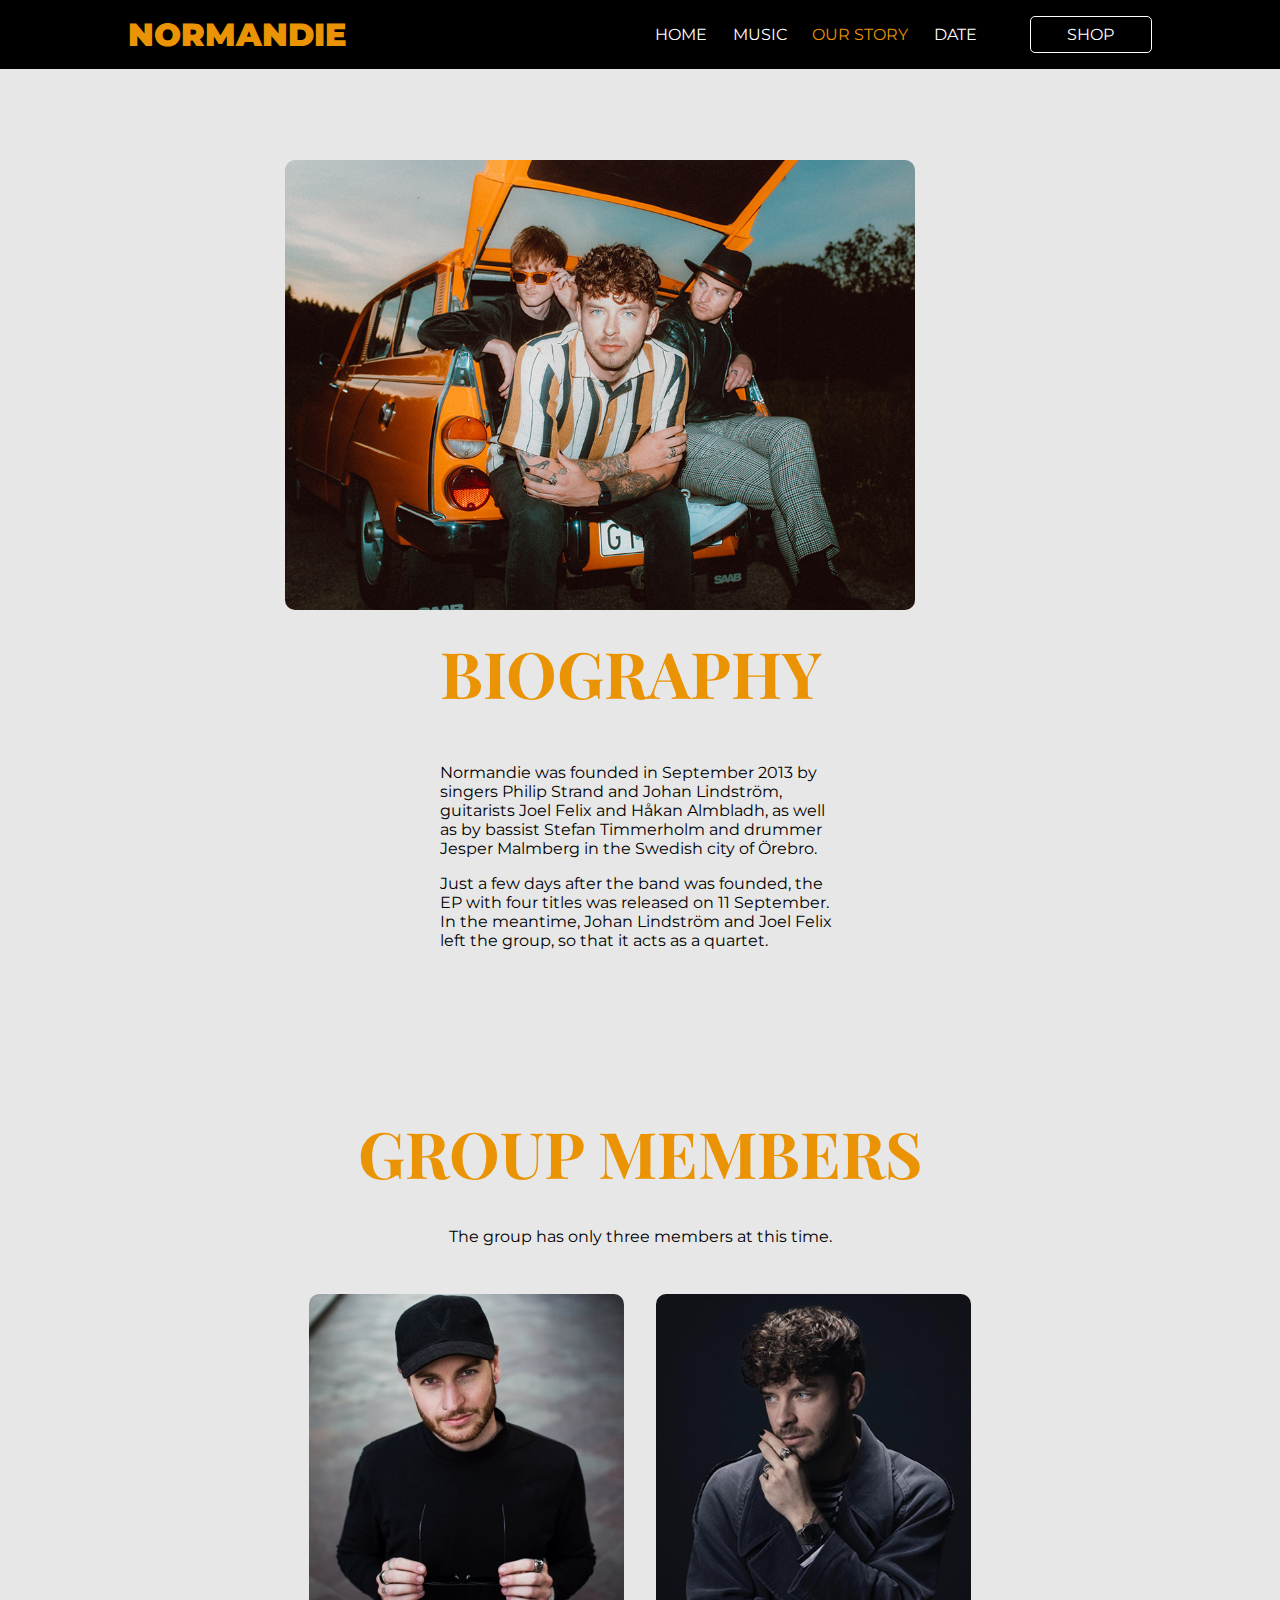
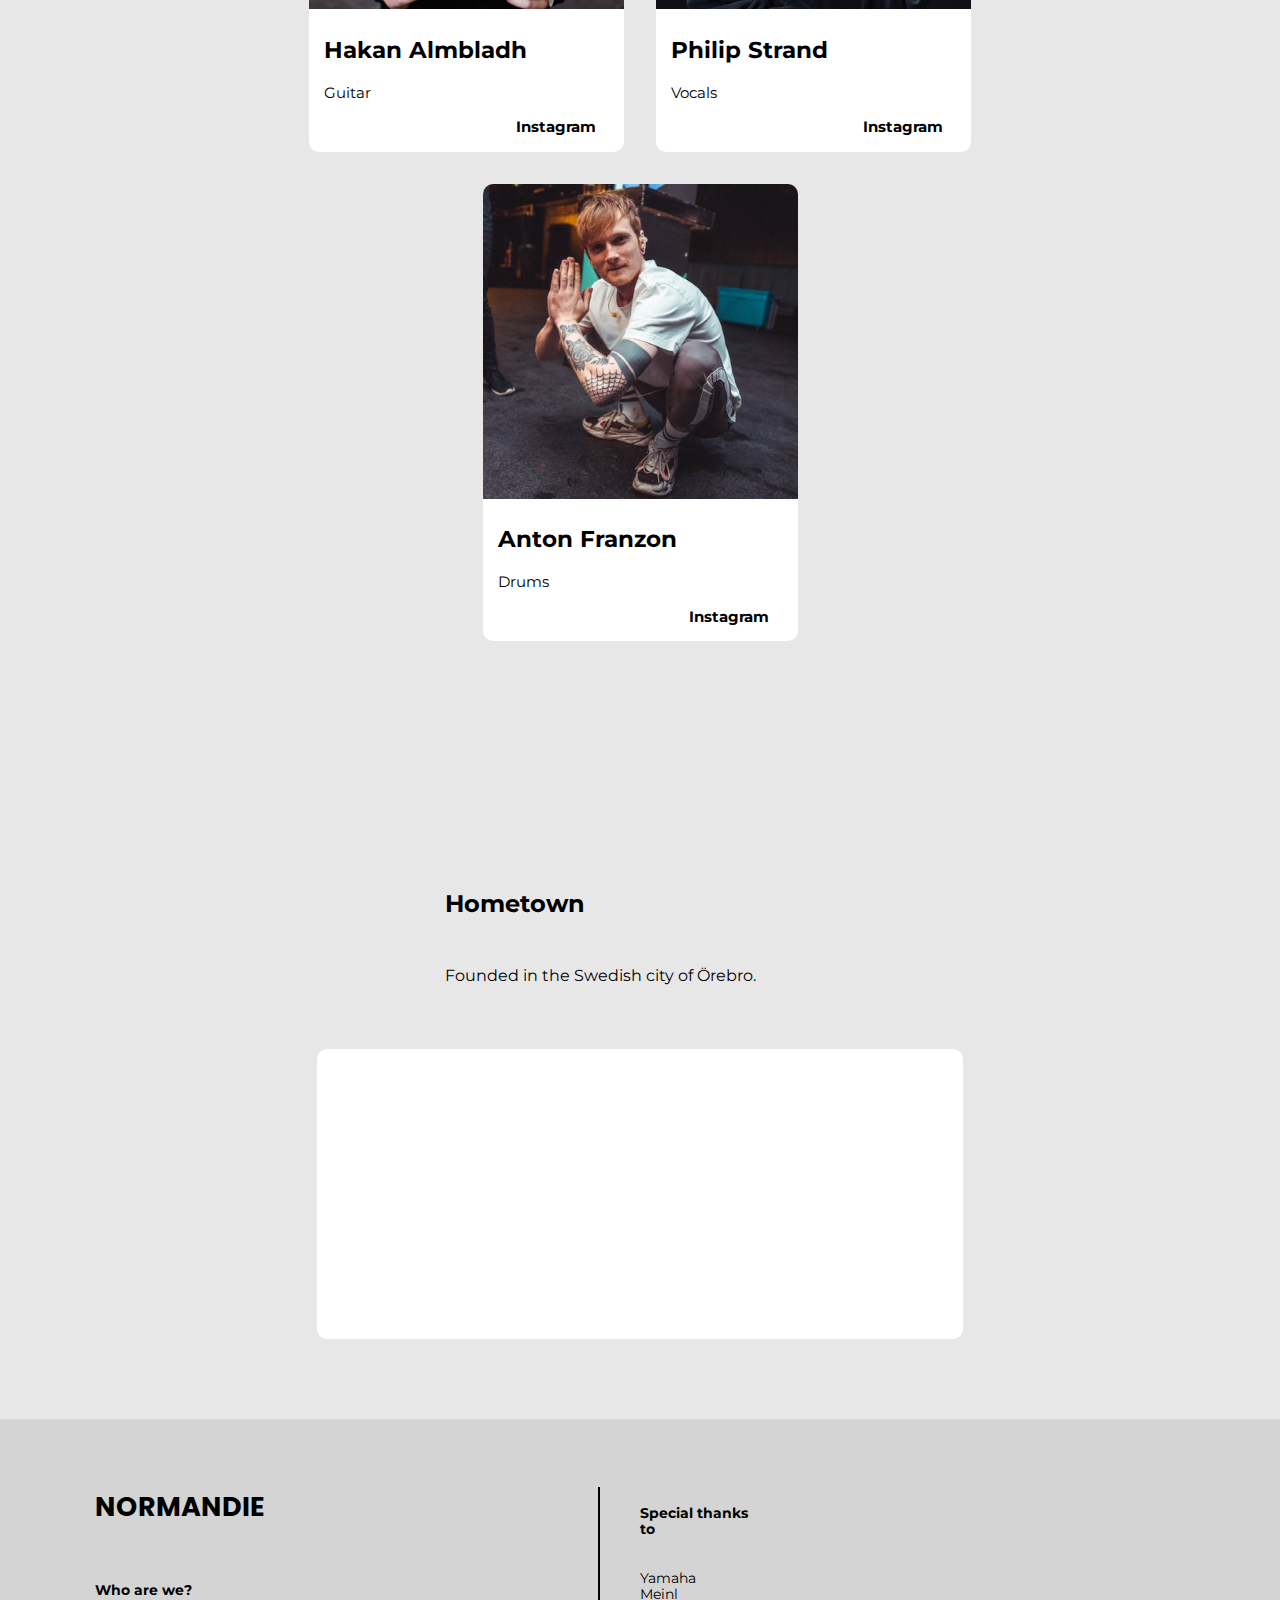
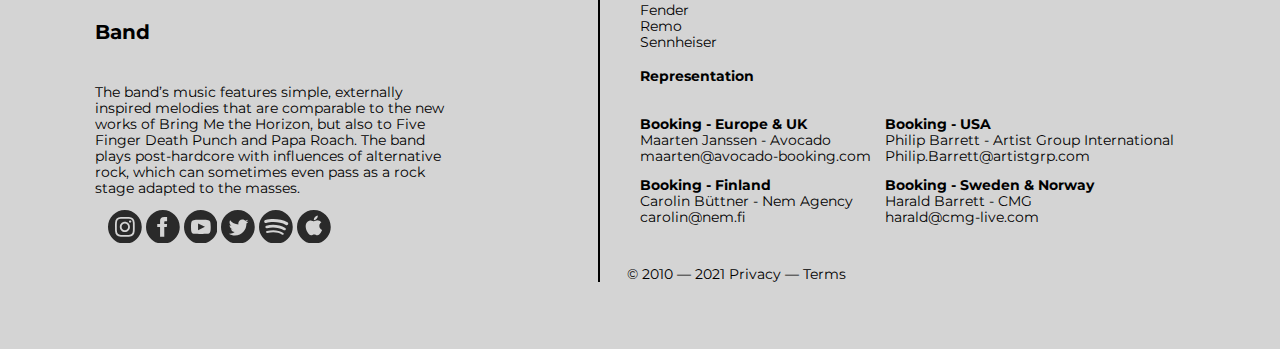
<file: ourstory.html>
<!DOCTYPE html>
<html lang="en">
<head>
    <meta charset="UTF-8">
    <meta http-equiv="X-UA-Compatible" content="IE=edge">
    <meta name="viewport" content="width=device-width, initial-scale=1.0">
    <meta name="description" content="Normandie - Band Sweden - Genre Post-Hardcore, Alternative Rock">
    <link rel="stylesheet" href="css/style.css">
    <link rel="shortcut icon" href="img/favicon.ico" type="image/x-icon">
    <title>NORMANDIE - Our Story</title>
    <meta property="og:image" content="https://static.wixstatic.com/media/7636fd_5f679f88676c4154a61157699eecca5f%7Emv2.png/v1/fit/w_2500,h_1330,al_c/7636fd_5f679f88676c4154a61157699eecca5f%7Emv2.png">
</head>
<body>

    <div class="container">

                            <!-- HEADER -->

        <header>
            <h1>
            <a href="index.html"><span class="normandie"><strong>NORMANDIE</strong></span></a>
            </h1>
            <ul>
                <nav>
                    <a href="index.html">
                        <li>HOME</li>
                    </a>
                    <a href="music.html">
                        <li class="menumusic">MUSIC
                            <ul class="deroulant">
                                <a href="https://open.spotify.com/album/6vs7bZaPZ1gGZV3d6oRn30?si=PnSQ2fRhQwu5UOWq1LhR8w" target="_blank"><li>Dark & Beautiful Secrets</li></a>
                                <a href="https://open.spotify.com/album/6DfSN8W4AwOI1sr7a0nJZ3?si=2nuwclStS4qQu3nXtE3zFg" target="_blank"><li>White Flag</li></a>
                                <a href="https://open.spotify.com/album/3CGDEDzwiZD1uBTekVWjQr?si=M02622oyRryqeoHG9xOl-g" target="_blank"><li>Inguz - Gold Edition</li></a>
                                <a href="https://open.spotify.com/track/5mNUo7cz1DQ6B2DArr2eDi?si=WvE1tQogTx-e6RqNSN_a3A" target="_blank"><li>Pay For This</li></a>
                                <a href="https://open.spotify.com/album/69mpx3cNfZJmHXRu6Jmdic?si=MojoxjeMShGnygRShc-KEQ" target="_blank"><li>Ghost</li></a>
                                <a href="https://open.spotify.com/album/2C0WL2RVazCvezl033SAhD?si=XAjyTQXVQfaPJSyhMaFTbg" target="_blank"><li>Inguz</li></a>
                            </ul>
                            
                        </li>
                    </a>
                    <a href="ourstory.html">
                        <li class="active">OUR STORY</li>
                    </a>
                    <a href="date.html">
                        <li>DATE</li>
                    </a>
                    <a class="boutonblack" href="https://merch-buddy.com/normandie/" target="_blank">
                        <li>SHOP</li>
                    </a>
                </nav>
            </ul>
        </header>

                            <!-- SECTION 1 -->

        <div id="ourstory">
            <section class="first">

                <div class="bio">
                    <img src="img/Normandie-Babylon-scaled.jpg" alt="Normandie_Band" title="Normandie_Band">
                </div>

                <div class="txt">
                    <h2>BIOGRAPHY</h2>
                    <p>Normandie was founded in September 2013 by singers Philip Strand and Johan Lindström, guitarists Joel Felix and Håkan Almbladh, as well as by bassist Stefan Timmerholm and drummer Jesper Malmberg in the Swedish city of Örebro.</p>
                    <p>Just a few days after the band was founded, the EP with four titles was released on 11 September. <br> In the meantime, Johan Lindström and Joel Felix left the group, so that it acts as a quartet.</p> 
                </div>

            </section>

            <section class="second">

                <div class="group">
                    <h2>GROUP MEMBERS</h2>
                    <p>The group has only three members at this time.</p>
                </div>

                <div class="members">
                    <div class="member">
                        <div>
                            <img src="img/hakan_almbladh.jpg" alt="Hakan Almbladh" title="Hakan Almbladh">
                        </div>
                        
                        <div class="infomember">
                            <h3>Hakan Almbladh</h3> <br>
                            <p>Guitar</p>
                            <a href="https://www.instagram.com/almbladh/" target="_blank">Instagram</a>
                        </div>
                    </div>

                    <div class="member">
                        <div>
                            <img src="img/philip_strand.jpg" alt="Philip Strand" title="Philip Strand">
                        </div>
                        
                        <div class="infomember">
                            <h3>Philip Strand</h3> <br>
                            <p>Vocals</p>
                            <a href="https://www.instagram.com/philipstrand/" target="_blank">Instagram</a>
                        </div>
                    </div>

                    <div class="member">
                        <div>
                            <img src="img/anton_franzon.jpg" alt="Anton Franzon" title="Anton Franzon">
                        </div>
                        
                        <div class="infomember">
                            <h3>Anton Franzon</h3> <br>
                            <p>Drums</p>
                            <a href="https://www.instagram.com/antonfranzon/" target="_blank">Instagram</a>
                        </div>
                    </div>              
                </div>

            </section>

            <section class="third">
                <div class="txtmap">
                    <h3>Hometown</h3>
                    <p>Founded in the Swedish city of Örebro.</p>
                </div>

                <div class="map">
                    <iframe src="https://www.google.com/maps/embed?pb=!1m14!1m8!1m3!1d9090093.20166117!2d4.128858808984047!3d62.1127759434036!3m2!1i1024!2i768!4f13.1!3m3!1m2!1s0x465c017f144aff39%3A0xcfe3b0bad018c93e!2zw5ZyZWJybywgU3XDqGRl!5e0!3m2!1sfr!2sbe!4v1621720254365!5m2!1sfr!2sbe" width="600" height="300" style="border:0;" allowfullscreen="" loading="lazy"></iframe>
                </div>
            </section>

        </div>

                            <!-- FOOTER -->

        <footer>
            <div class="pied">

                <div class="left">
                    <div>
                        <h1>
                        <a href="index.html"><span class="normandie"><strong></strong>NORMANDIE</strong></a>
                        </h1>
                    </div>
                    <div class="who">
                        <b>Who are we?</b> <br>

                        <h3>Band</h3>

                        <p>The band’s music features simple, externally inspired melodies that are comparable to the new works of Bring Me the Horizon, but also to Five Finger Death Punch and Papa Roach. The band plays post-hardcore with influences of alternative rock, which can sometimes even pass as a rock stage adapted to the masses.</p>
                    
                    <div class="social">

                        <a href="https://www.instagram.com/normandieofficial/" target="_blank">

                        <svg class="instagram" width="24" height="24" viewBox="0 0 24 24"><path d="M14.829 6.302c-.738-.034-.96-.04-2.829-.04s-2.09.007-2.828.04c-1.899.087-2.783.986-2.87 2.87-.033.738-.041.959-.041 2.828s.008 2.09.041 2.829c.087 1.879.967 2.783 2.87 2.87.737.033.959.041 2.828.041 1.87 0 2.091-.007 2.829-.041 1.899-.086 2.782-.988 2.87-2.87.033-.738.04-.96.04-2.829s-.007-2.09-.04-2.828c-.088-1.883-.973-2.783-2.87-2.87zm-2.829 9.293c-1.985 0-3.595-1.609-3.595-3.595 0-1.985 1.61-3.594 3.595-3.594s3.595 1.609 3.595 3.594c0 1.985-1.61 3.595-3.595 3.595zm3.737-6.491c-.464 0-.84-.376-.84-.84 0-.464.376-.84.84-.84.464 0 .84.376.84.84 0 .463-.376.84-.84.84zm-1.404 2.896c0 1.289-1.045 2.333-2.333 2.333s-2.333-1.044-2.333-2.333c0-1.289 1.045-2.333 2.333-2.333s2.333 1.044 2.333 2.333zm-2.333-12c-6.627 0-12 5.373-12 12s5.373 12 12 12 12-5.373 12-12-5.373-12-12-12zm6.958 14.886c-.115 2.545-1.532 3.955-4.071 4.072-.747.034-.986.042-2.887.042s-2.139-.008-2.886-.042c-2.544-.117-3.955-1.529-4.072-4.072-.034-.746-.042-.985-.042-2.886 0-1.901.008-2.139.042-2.886.117-2.544 1.529-3.955 4.072-4.071.747-.035.985-.043 2.886-.043s2.14.008 2.887.043c2.545.117 3.957 1.532 4.071 4.071.034.747.042.985.042 2.886 0 1.901-.008 2.14-.042 2.886z"/></svg>

                        </a>

                        <a href="https://www.facebook.com/normandieofficial/" target="_blank">

                        <svg class="facebook" width="24" height="24" viewBox="0 0 24 24"><path d="M12 0c-6.627 0-12 5.373-12 12s5.373 12 12 12 12-5.373 12-12-5.373-12-12-12zm3 8h-1.35c-.538 0-.65.221-.65.778v1.222h2l-.209 2h-1.791v7h-3v-7h-2v-2h2v-2.308c0-1.769.931-2.692 3.029-2.692h1.971v3z"/></svg>

                        </a>

                        <a href="https://www.youtube.com/WeAreNormandie" target="_blank">
                        
                        <svg class="youtube" xmlns="http://www.w3.org/2000/svg" width="24" height="24" viewBox="0 0 24 24"><path d="M12 0c-6.627 0-12 5.373-12 12s5.373 12 12 12 12-5.373 12-12-5.373-12-12-12zm4.441 16.892c-2.102.144-6.784.144-8.883 0-2.276-.156-2.541-1.27-2.558-4.892.017-3.629.285-4.736 2.558-4.892 2.099-.144 6.782-.144 8.883 0 2.277.156 2.541 1.27 2.559 4.892-.018 3.629-.285 4.736-2.559 4.892zm-6.441-7.234l4.917 2.338-4.917 2.346v-4.684z"/></svg>

                        </a>

                        <a href="https://twitter.com/WeAreNormandie" target="_blank">

                        <svg class="twitter" width="24" height="24" viewBox="0 0 24 24"><path d="M12 0c-6.627 0-12 5.373-12 12s5.373 12 12 12 12-5.373 12-12-5.373-12-12-12zm6.066 9.645c.183 4.04-2.83 8.544-8.164 8.544-1.622 0-3.131-.476-4.402-1.291 1.524.18 3.045-.244 4.252-1.189-1.256-.023-2.317-.854-2.684-1.995.451.086.895.061 1.298-.049-1.381-.278-2.335-1.522-2.304-2.853.388.215.83.344 1.301.359-1.279-.855-1.641-2.544-.889-3.835 1.416 1.738 3.533 2.881 5.92 3.001-.419-1.796.944-3.527 2.799-3.527.825 0 1.572.349 2.096.907.654-.128 1.27-.368 1.824-.697-.215.671-.67 1.233-1.263 1.589.581-.07 1.135-.224 1.649-.453-.384.578-.87 1.084-1.433 1.489z"/></svg>

                        </a>

                        <a href="https://open.spotify.com/artist/1zsOttiR3VjZRnw4Iq8Zg6?si=lWBQRT23Tp-_jVd_QmTJRQ" target="_blank">

                        <svg class="spotify" width="24" height="24" viewBox="0 0 24 24"><path d="M19.098 10.638c-3.868-2.297-10.248-2.508-13.941-1.387-.593.18-1.22-.155-1.399-.748-.18-.593.154-1.22.748-1.4 4.239-1.287 11.285-1.038 15.738 1.605.533.317.708 1.005.392 1.538-.316.533-1.005.709-1.538.392zm-.126 3.403c-.272.44-.847.578-1.287.308-3.225-1.982-8.142-2.557-11.958-1.399-.494.15-1.017-.129-1.167-.623-.149-.495.13-1.016.624-1.167 4.358-1.322 9.776-.682 13.48 1.595.44.27.578.847.308 1.286zm-1.469 3.267c-.215.354-.676.465-1.028.249-2.818-1.722-6.365-2.111-10.542-1.157-.402.092-.803-.16-.895-.562-.092-.403.159-.804.562-.896 4.571-1.045 8.492-.595 11.655 1.338.353.215.464.676.248 1.028zm-5.503-17.308c-6.627 0-12 5.373-12 12 0 6.628 5.373 12 12 12 6.628 0 12-5.372 12-12 0-6.627-5.372-12-12-12z"/></svg>

                        </a>

                        <a href="https://itunes.apple.com/us/artist/normandie/333956462" target="_blank">

                        <svg class="itunes" width="24" height="24" viewBox="0 0 24 24"><path d="M12 0c-6.627 0-12 5.373-12 12s5.373 12 12 12 12-5.373 12-12-5.373-12-12-12zm2.787 4c.18 1.637-1.283 3.345-2.806 3.226-.188-1.43 1.157-3.159 2.806-3.226zm-.2 13.981c-.938.018-1.238-.556-2.311-.556-1.071 0-1.406.539-2.293.574-1.5.057-3.816-3.4-3.816-6.414 0-2.769 1.93-4.142 3.615-4.167.903-.016 1.758.609 2.31.609.554 0 1.592-.752 2.682-.642.455.019 1.736.184 2.561 1.387-2.185 1.424-1.845 4.403.499 5.498-.459 1.331-1.832 3.686-3.247 3.711z"/></svg>

                        </a>

                    </div>
                </div>

                </div>
                <div class="rightall">
                <div class="right">
                    <div class="special">

                        <h4>Special thanks to</h4> <br>

                        <a href="https://se.yamaha.com/sv/products/" target="_blank">Yamaha</a> <br>
                        <a href="https://meinlcymbals.com/en/home" target="_blank">Meinl</a> <br>
                        <a href="https://shop.fender.com/en-SE/start" target="_blank">Fender</a> <br>
                        <a href="https://www.remo.com/" target="_blank">Remo</a> <br>
                        <a href="https://sv-se.sennheiser.com/" target="_blank">Sennheiser</a> <br>

                    </div>

                    <div class="representation">
                        <h4>Representation</h4>

                        <div class="representationall">
                            <div class="representation1">
                            <p>
                                <b>Booking - Europe & UK</b> <br>
                                Maarten Janssen - Avocado <br>
                                <a href="mailto:maarten@avocado-booking.com">maarten@avocado-booking.com</a> <br>
                            </p>
                            <p>
                                <b>Booking - Finland</b> <br>
                                Carolin Büttner - Nem Agency <br>
                                <a href="mailto:carolin@nem.fi">carolin@nem.fi</a> <br>
                            </p>
                            </div>
                            <div class="representation2">
                            <p>
                                <b>Booking - USA</b> <br>
                                Philip Barrett - Artist Group International <br>
                                <a href="mailto:Philip.Barrett@artistgrp.com">Philip.Barrett@artistgrp.com</a> <br>
                            </p>
                            <p>
                                <b>Booking - Sweden & Norway</b> <br>
                                Harald Barrett - CMG <br>
                                <a href="mailto:harald@cmg-live.com">harald@cmg-live.com</a> <br>
                            </p>
                            </div>
                        </div>

                    </div>

                    
                </div>
                <div class="terms">
                    © 2010 — 2021 Privacy — Terms
                </div>
            </div> 
            </div>
        </footer>

    </div>
    
</body>
</html>
</file>
<file: css/style.css>
@import url('https://fonts.googleapis.com/css2?family=Montserrat:ital,wght@0,400;0,700;1,400;1,500;1,700&family=Playfair+Display:wght@400;500;700&family=Poppins:wght@400;500;700&display=swap');

*{
    box-sizing: border-box;
    font-family: 'Montserrat', sans-serif;
}

body{
    /* background-image: url(../img/back.png); */
    background-attachment: fixed;
    background-color: #E7E7E7;
    margin: 0;
}

a{
    text-decoration: none;
    color: black;
}

h1{
    margin: 0;
    color: #EA9405;
}

h2{
    font-family: 'Playfair Display', serif;
    font-size: 4em;
    margin: 0;
    padding-bottom: 0.5em;
    color: #EA9405;
}

h3{
    font-size: 1.5em;
    margin-bottom: 2em;
}

ul li{
    display: flex;
    flex-direction: row;
}

.normandie{
    font-family: 'Poppins', sans-serif;
    color: #EA9405;
}

.container{
    margin: auto;
    width: 80vmax;
    /* background-color: blue; */
    margin-top: 5em;
}

.active{
    color: #EA9405;
}

#active{
    color: #EA9405;
}

section .boutonblack{
    background-color: black;
    font-weight: 600;
    color: white;
    padding: 2em;
    padding-top: 0.8em;
    padding-bottom: 0.8em;
    border: solid black 1px;
    border-radius: 5px;
    font-size: 1.2vw;
    transition: all 0.5s;
}

section .boutonblack:hover{
    background-color: #EA9405;
    color: black;
    border: solid black 1px;
    border-radius: 5px;
    transition: all 0.5s;
}

section .boutonorange{
    background-color: #EA9405;
    font-weight: 600;
    color: black;
    white-space: nowrap;
    padding: 2em;
    padding-top: 0.8em;
    padding-bottom: 0.8em;
    border: solid black 1px;
    border-radius: 5px;
    font-size: 1.2vw;
    transition: all 0.5s;
}

section .boutonorange:hover{
    background-color: black;
    color: white;
    border: solid black 1px;
    border-radius: 5px;
    transition: all 0.5s;
}

/* HEADER */

header{
    position: fixed;
    z-index: 1;
    top: 0;
    left: 0;
    right: 0;
    background-color: black;
    display: flex;
    flex-wrap: wrap;
    justify-content: space-around;
    align-items: center;
}

header ul li{
    margin-right: 0.8em;
    margin-left: 0.8em;
}

header nav{
    display: flex;
    flex-wrap: wrap;
    align-items: center;
}

header a{
    color: white;
    transition: all 0.5s;
}

header a:hover{
    color: #EA9405;
    transition: all 0s;
}

header .boutonblack{
    background-color: black;
    color: white;
    margin-left: 2.5em;
    padding: 1.5em;
    padding-top: 0.5em;
    padding-bottom: 0.5em;
    border: solid white 1px;
    border-radius: 5px;
    transition: all 0.5s;
}

header .boutonblack:hover{
    background-color: black;
    color: #EA9405;
    border: solid #EA9405 1px;
    border-radius: 5px;
    transition: all 0.5s;
}

header .menumusic{
    position: relative;
}

header .deroulant{
    background-color: rgb(0, 0, 0);
    position: absolute;
    margin-top: 20px;
    margin-left: 0;
    padding-left: 0;
    max-height: 0px;
    overflow: hidden;
    transition: all 0.5s ease-out;
}

header .menumusic:hover .deroulant{
    display: block;
    max-height: 500px;
    transition: all 1.2s ease-out;
}

header .deroulant li{
    padding: 0.5em;
    width: 14em;
    margin-left: 0.5em;
    margin-right: 0;
}

/* SECTION */

/* HOME */

#home .first{
    display: flex;
    flex-wrap: wrap;
    justify-content: center;
    align-items: center;
    /* background-color: brown; */
}

#home .first .txt{
    padding-right: 0;
    padding-top: 0;
}

#home .first img{
    width: 70vmin;
    height: 50vmin;
    border-radius: 10px;
    object-fit: cover;
}

#home .first div{
    padding: 5em;
    padding-right: 0;
    padding-bottom: 1em;
}

#home .third{
    padding: 10em;
    text-align: center;
}

#home svg{
    padding-right: 1em;
    height: auto;
    width: 10vmin;
}

#home .social a{
    opacity: 80%;
    transition: all 0.5s ease-out;
}

#home .social a:hover{
    opacity: 100%;
    transition: all 0s;
}

#home .second{
    margin-top: 10em;
    display: flex;
    flex-wrap: wrap;
    justify-content: center;
    align-items: center;
}

#home .second .newalbum div{
    background-image: url(../img/cover_dark&beautifulsecrets.jpg);
    background-size: cover;
    background-repeat: no-repeat;
    border-radius: 10px;
    width: 50vmin;
    height: 50vmin;
}

#home .second .newalbum{
    background-color: rgba(0, 0, 0, 0.082);
    padding: 5em;
    border-radius: 10px;
}

#home .second .txt{
    margin-left: 10em;
}

/* MUSIC */

#music .first{
    margin-top: 10em;
}

#music .first h2{
    text-align: center;
}

#music .first h3{
    margin: 0;
    font-size: 2vh;
}

#music .first .ligne1, #music .first .ligne2{
    display: flex;
    flex-wrap: wrap;
    justify-content: center;
    margin-top: 5em;
}

#music .first .ligne1 .album, #music .first .ligne2 .album{
    margin: 1em;
    margin-bottom: 1em;
    margin-top: 0;
}

#music .first .covertxt{
    background-color: white;
    padding: 1em;
}

#music .first svg{
    width: 3.5vh;
    height: auto;
    margin-top: 2em;
}

#music .first .aspotify{
    margin-left: 28vmin;
}

#music .covertxt a{
    opacity: 80%;
    transition: all 0.5s ease-out;
}

#music .covertxt a:hover{
    opacity: 100%;
    transition: all 0s;
}

#music .first .dark{
    background-image: url(../img/cover_dark&beautifulsecrets.jpg);
    background-repeat: no-repeat;
    background-size: cover;
    width: 40vh;
    height: 40vh;
}

#music .first .whiteflag{
    background-image: url(../img/cover_whiteflag.jpg);
    background-repeat: no-repeat;
    background-size: cover;
    width: 40vh;
    height: 40vh;
}

#music .first .inguzdelux{
    background-image: url(../img/cover_inguz_delux.jpg);
    background-repeat: no-repeat;
    background-size: cover;
    width: 40vh;
    height: 40vh;
}

#music .first .pay{
    background-image: url(../img/cover_payforthis.jpg);
    background-repeat: no-repeat;
    background-size: cover;
    width: 40vh;
    height: 40vh;
}

#music .first .ghost{
    background-image: url(../img/cover_ghost.jpg);
    background-repeat: no-repeat;
    background-size: cover;
    width: 40vh;
    height: 40vh;
}

#music .first .inguz{
    background-image: url(../img/cover_inguz.jpg);
    background-repeat: no-repeat;
    background-size: cover;
    width: 40vh;
    height: 40vh;
}

#music .first .ligne2{
    margin-bottom: 5em;
}

#music .second{
    display: flex;
    flex-wrap: wrap;
    justify-content: center;
    align-items: center;
}

#music .spotifysection{
    display: flex;
    flex-direction: column;
}

#music .second .spotifysection{
    margin-right: 4em;
    margin-top: 0;
    margin-bottom: 10em;
    margin-left: 0;
}

#music .second .sub{
    margin-bottom: 3em;
    margin-top: 2em;
}

#music .second .playlist{
    height: 50vmin;
}

#music .second .youtubesection{
    margin-left: 4em;
    margin-top: 0;
    margin-bottom: 10em;
    margin-right: 0;
}

#music .second .youtubesection iframe{
    margin-top: 1em;
    width: 80vmin;
    height: 50vmin;
}

/* OUR STORY */

#ourstory .first{
    display: flex;
    flex-wrap: wrap;
    justify-content: center;
    align-items: center;
    align-content: center;
    /* background-color: brown; */
}

#ourstory .first .txt{
    padding-left: 0;
    padding-right: 0;
    padding-top: 0;
    width: 25em;
    height: 25em;
}

#ourstory .first img{
    width: 70vmin;
    height: 50vmin;
    border-radius: 10px;
    object-fit: cover;
}

#ourstory .first div{
    padding: 5em;
    padding-left: 0;
    padding-bottom: 1em;
}

#ourstory .second{
    margin-top: 5em;
}

#ourstory .second .group{
    width: 80vmin;
    text-align: center;
    margin: auto;
    margin-bottom: 2em;
}

#ourstory .second img{
    width: 35vmin;
    height: 35vmin;
    object-fit: cover;
    border-radius: 10px 10px 0 0;
}

#ourstory .members{
    display: flex;
    flex-wrap: wrap;
    justify-content: center;
}

#ourstory .member{
    background-color: white;
    border-radius: 10px;
    margin: 1em;
}

#ourstory .second h3{
    margin-bottom: 0;
}

#ourstory .second p{
    margin-top: 0;
}

#ourstory .second .infomember{
    padding: 1em;
    padding-top: 0;
    font-size: 1.7vmin;
}

#ourstory .second a{
    margin-left: 12.5em;
    font-weight: bold;
    transition: all 0.5s ease-out;
}

#ourstory .second a:hover{
    font-weight: bold;
    color: #EA9405;
    transition: all 0s;
}

#ourstory .third{
    display: flex;
    flex-wrap: wrap;
    justify-content: center;
    margin: 5em;
    margin-left: 0;
    margin-right: 0;
}

#ourstory .third div{
    padding: 5em;
    margin-top: 3em;
}

#ourstory .third iframe{
    width: 70vmin;
    height: 30vmin;
}

#ourstory .third .map{
    background-color: white;
    padding: 0.5em;
    border-radius: 10px;
}

#ourstory .third .txtmap{
    padding-left: 0;
    padding-bottom: 0;
}

/* DATE */

#date h1{
    font-size: 3em;
}

#date .first{
    margin-top: 5em;
    height: auto;
}

#date .first .position{
    display: flex;
    align-items: center;
    flex-direction: column;
    margin-bottom: 5em;
    font-size: 0.8vw;
}

#date .russia, #date .euuk{
    margin-top: 5em;
}

#date .first .concert{
    display: flex;
    align-items: center;
    justify-content: space-between;
    border-bottom: solid black 1px;
    margin-top: 2em;
    margin-left: 5em;
    width: 80em;
}

#date .first .concert div{
    margin-bottom: 0.5em;
    margin-right: 2em;
    margin-left: 0.5em;
}

#date .day{
    font-weight: bold;
    font-size: 2.5em;
    width: 3em;
    text-align: center;
}

#date span{
    font-weight: bold;
    font-size: 1.5em;
}

#date .festival{
    font-weight: bold;
    font-size: 1.5em;
    width: 15em;
}

#date .place{
    width: 15em;
}



/* FOOTER */

footer .representation a, footer .special a{
    color: black;
    transition: all 0.5s ease-out;
}

footer .representation a:hover, footer .special a:hover{
    color: #EA9405;
    transition: all 0s;
}

footer .social a{
    opacity: 80%;
    transition: all 0.5s ease-out;
}

footer .social a:hover{
    opacity: 100%;
    transition: all 0s;
}

footer .pied{
    display: flex;
    justify-content: center;
    font-size: 1.5vmin;
    padding: 5em;
    padding-right: 0;
}

footer{
    display: flex;
    justify-content: center;
    background-color: rgb(212, 212, 212);
    position: absolute;
    left: 0;
    right: 0;
    margin: auto;
}

footer .normandie{
    color: black;
    margin-left: 0;
}

footer .left{
    display: flex;
    flex-wrap: wrap;
}

footer .right{
    display: flex;
    flex-wrap: wrap;
}

.special{
    width: 12vmax;
}

.terms{
    padding-top: 2em;
    width: max-content;
}

.who{
    padding-top: 1.5em;
    width: 30vmax;
}

footer div{
    padding-right: 1em;
    padding-left: 1em;
}

footer svg{
    height: auto;
    width: 2.5em;
}

.representationall{
    display: flex;
    flex-wrap: wrap;
    padding-left: 0;
    margin-left: 0;
}

.representation1{
    padding-left: 0;
}

.representation2{
    padding-right: 0;
    padding-left: 0;
}

.rightall{
    border-left: solid 2px black;
}
</file>
